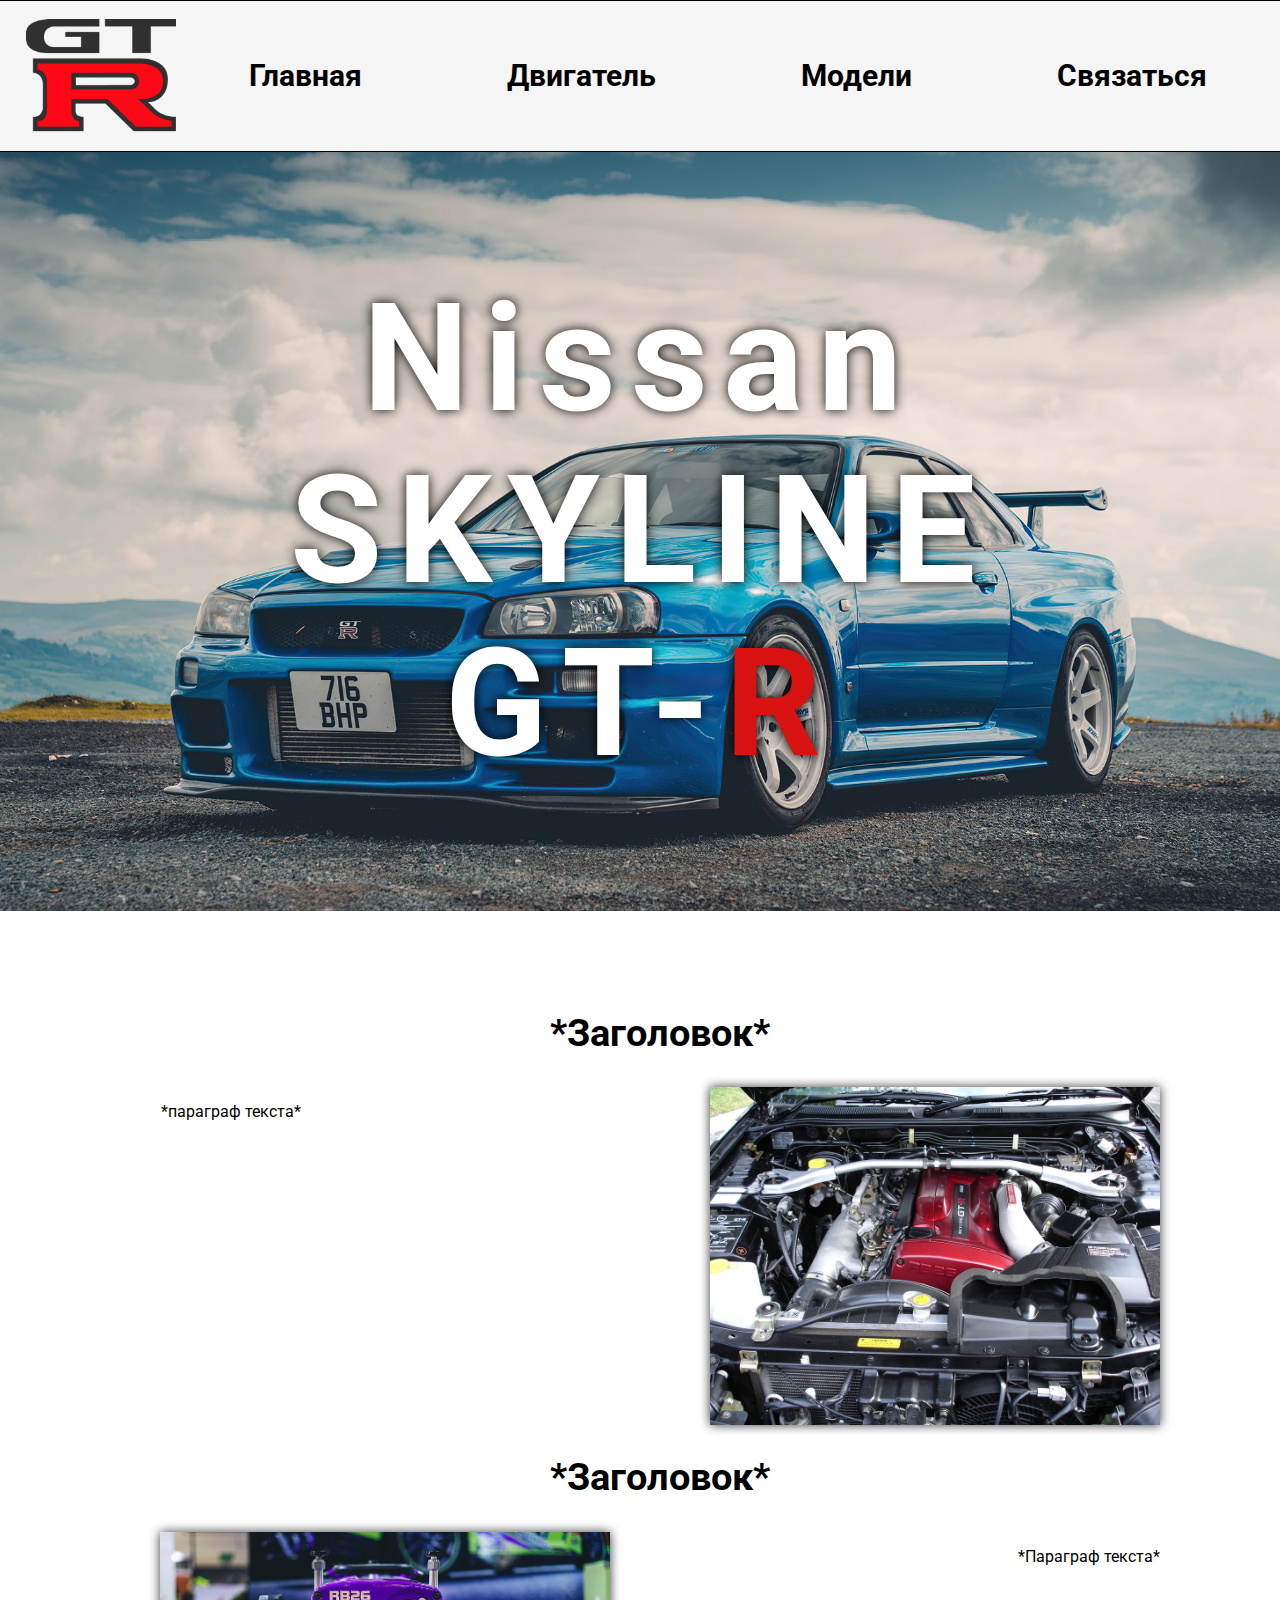
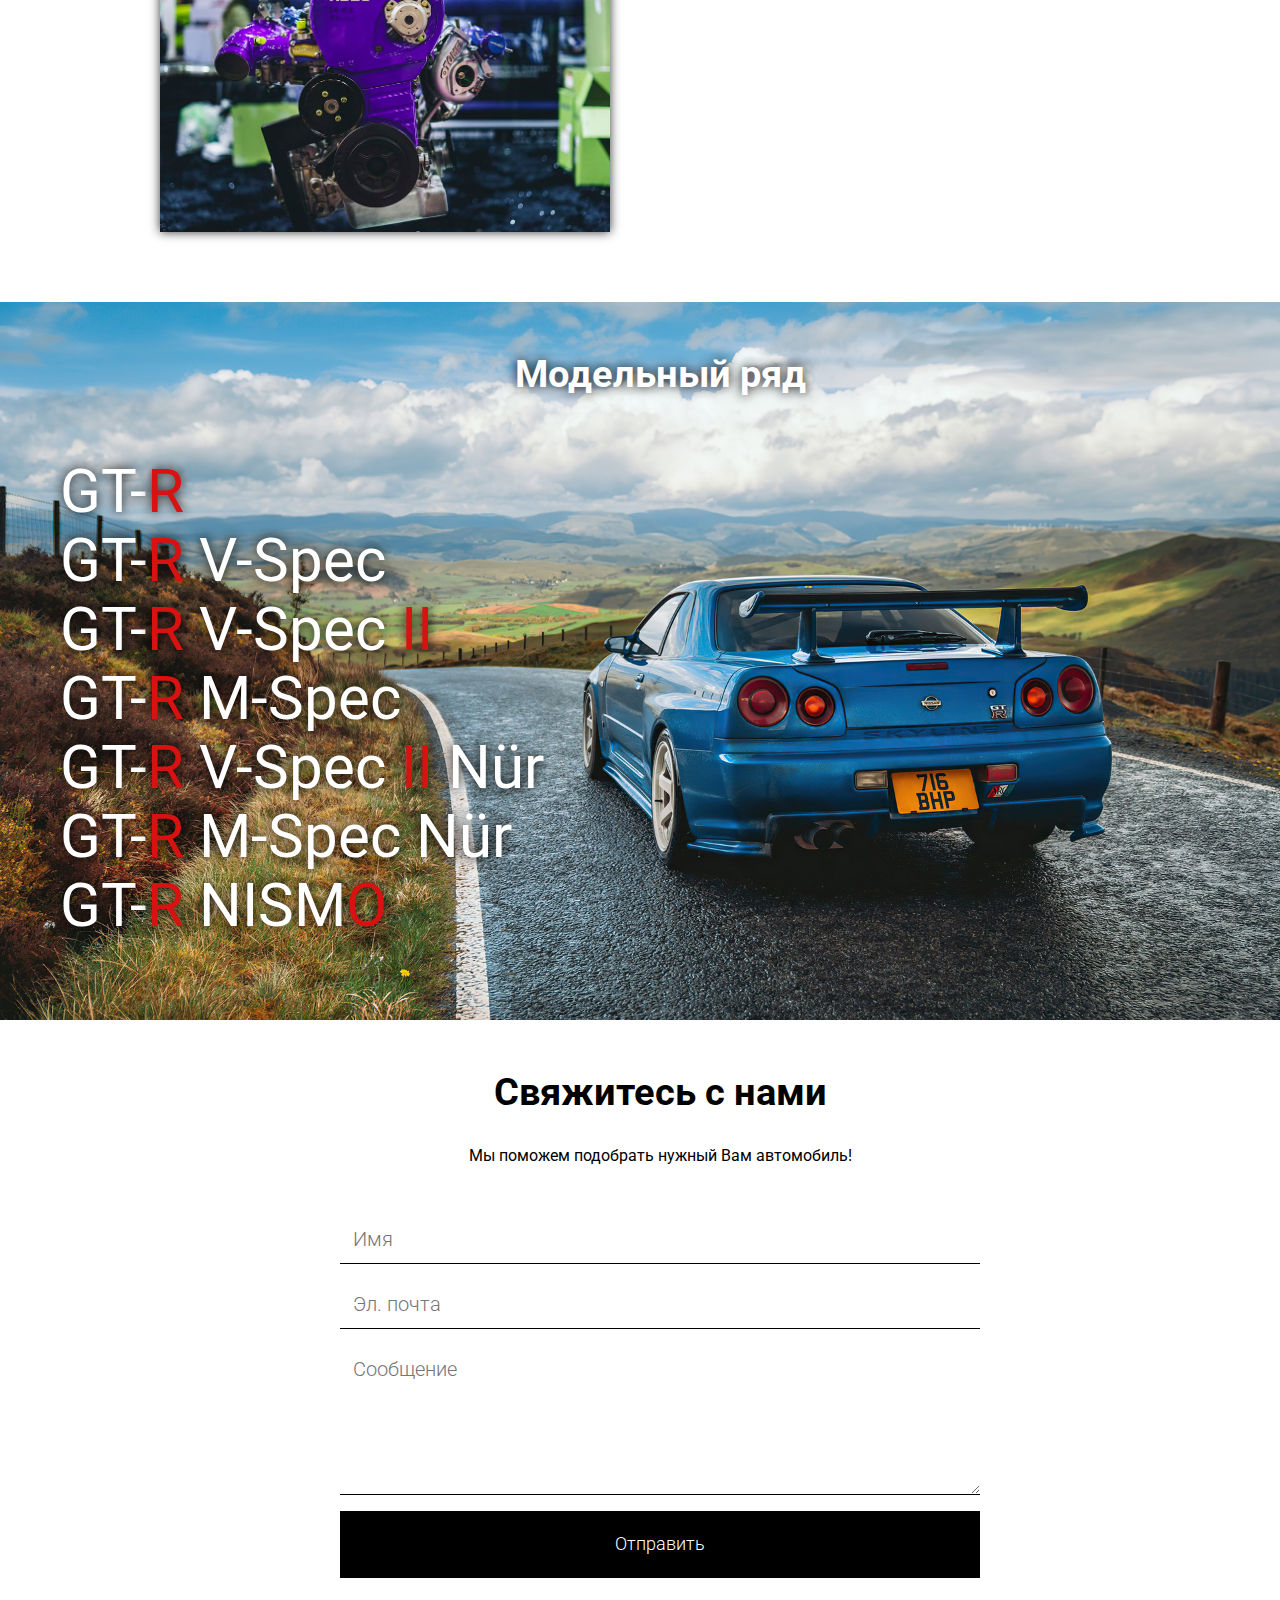
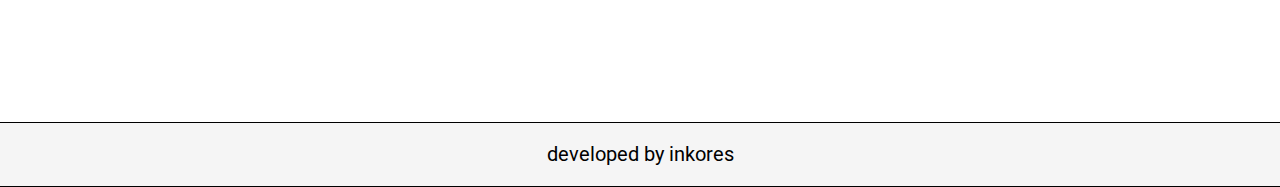
<file: uebangtr/index.html>
<!DOCTYPE html>
<html lang="ru">
	<head>
		<meta name="viewport" content="width=device-width, initial-scale=1.0">
		<meta charset="utf-8"/>
		<link href="https://fonts.googleapis.com/css2?family=Roboto&display=swap" rel="stylesheet">
		<link rel="stylesheet" type="text/css" href="normalize.css" />
		<link rel="stylesheet" type="text/css" href="style.css">

		<title>GT-R CLUB</title>
	</head>
	
	<body>	
		<header>
				<div  class="header" >
					<img src="images/logo3.png" alt="logo3.png не загрузился" class="logo">
					<a href="#"  class="icon icon__menu" >&#9776;</a>
					<nav>
						<div class="header__menu-button" >
									<ul class ="header__menu" >
										<li><a href="#head" class="">Главная</a></li>
										<li><a href="#engine" class="">Двигатель</a> </li>
										<li><a href="#modelsb" class="">Модели</a></li> 
										<li><a href="#contactus" class="">Связаться</a></li>
								 	</ul> 	
						</div>  
					</nav>
					<div class="header__topnav">
					  <ul class="header__ul-menu">
					  	<li><a href="#head" class="">Главная</a></li>
					    <li><a href="#engine" class="">Двигатель</a> </li>
					    <li><a href="#modelsb" class="">Модели</a></li>
					    <li><a href="#contactus" class="">Связаться</a></li>
					  </ul>
				</div>
			</div>
		</header>
		<section  class="first-block">
				<div class="container">
					<div class="first-block__content">
						<h1 class="first-header">Nissan
						<br>SKYLINE
						<br><span>GT-<span class="colortext-r">R</span></span></h1>
					</div>
				</div>
		</section>
		<section  class="second-block">
			<div class="container">
				<div class="second-block__content">
					<div class="second-block__first-info-block">
						<h2 class="second-header">*Заголовок*</h2>
							<div class="second-block__first-engine">
								<p id="second-block__first-engine-parag">*параграф текста*</p>
								<img src="images/rb2.jpg" alt="Изображение не найдено" id="second-block__first-engine-image">
							</div>
							<h2 class="second-header">*Заголовок*</h2>
							<div class="second-block__second-engine">
								<img src="images/rb1.jpg" alt="Изображение не найдено" id="second-block__second-engine-image">
								<p id="second-block__second-engine-parag">*Параграф текста*</p>
								
							</div>
					</div>
				</div>
			</div>
		</section>
		<section class="third-block" >
			<div class="container">
					<h2 class="second-header">Модельный ряд</h2>
					<div class="third-block__models">
						<p class="third-block__models-parag">
							<ul class="third-block__models-list">
								<li class="third-block__model">GT-<span class="colortext-r">R</span></li>
								<li class="third-block__model">GT-<span class="colortext-r">R</span> V-Spec</li>
								<li class="third-block__model">GT-<span class="colortext-r">R</span> V-Spec <span class="colortext-r">II</span></li>
								<li class="third-block__model">GT-<span class="colortext-r">R</span> M-Spec</li>
								<li class="third-block__model">GT-<span class="colortext-r">R</span> V-Spec <span class="colortext-r">II</span> Nür</li>
								<li class="third-block__model">GT-<span class="colortext-r">R</span> M-Spec Nür</li>
								<li class="third-block__model">GT-<span class="colortext-r">R</span> NISM<span class="colortext-r">O</span></li>
							</ul>
						</p>
					</div>
			</div>
		</section>
		<section class="contact" >
			<div class="container">
					<h2 class="second-header">Свяжитесь с нами</h2>
					<p class="contact__parag">Мы поможем подобрать нужный Вам автомобиль!</p>
					<div class="contact__block">
						<form class="contact__form">
								<p><input type="text" name="name" class="contact__form-input" placeholder="Имя" ></p>
								<p><input type="mail" name="mail" class="contact__form-input" placeholder="Эл. почта" ></p>
								<p><textarea name="text" class="contact__form-input" id="comment" placeholder="Сообщение"></textarea></p>
							<input type="submit" value="Отправить"  class="contact__form-button">
							<div class="ease"></div>
						</form>
					</div>
			</div>
		</section>
		<footer>
			<div  class="footer" >
				<p>developed by inkores</p>
			</div>
		</footer>

	<script src="script.js"></script>
	</body>
</html>
</file>
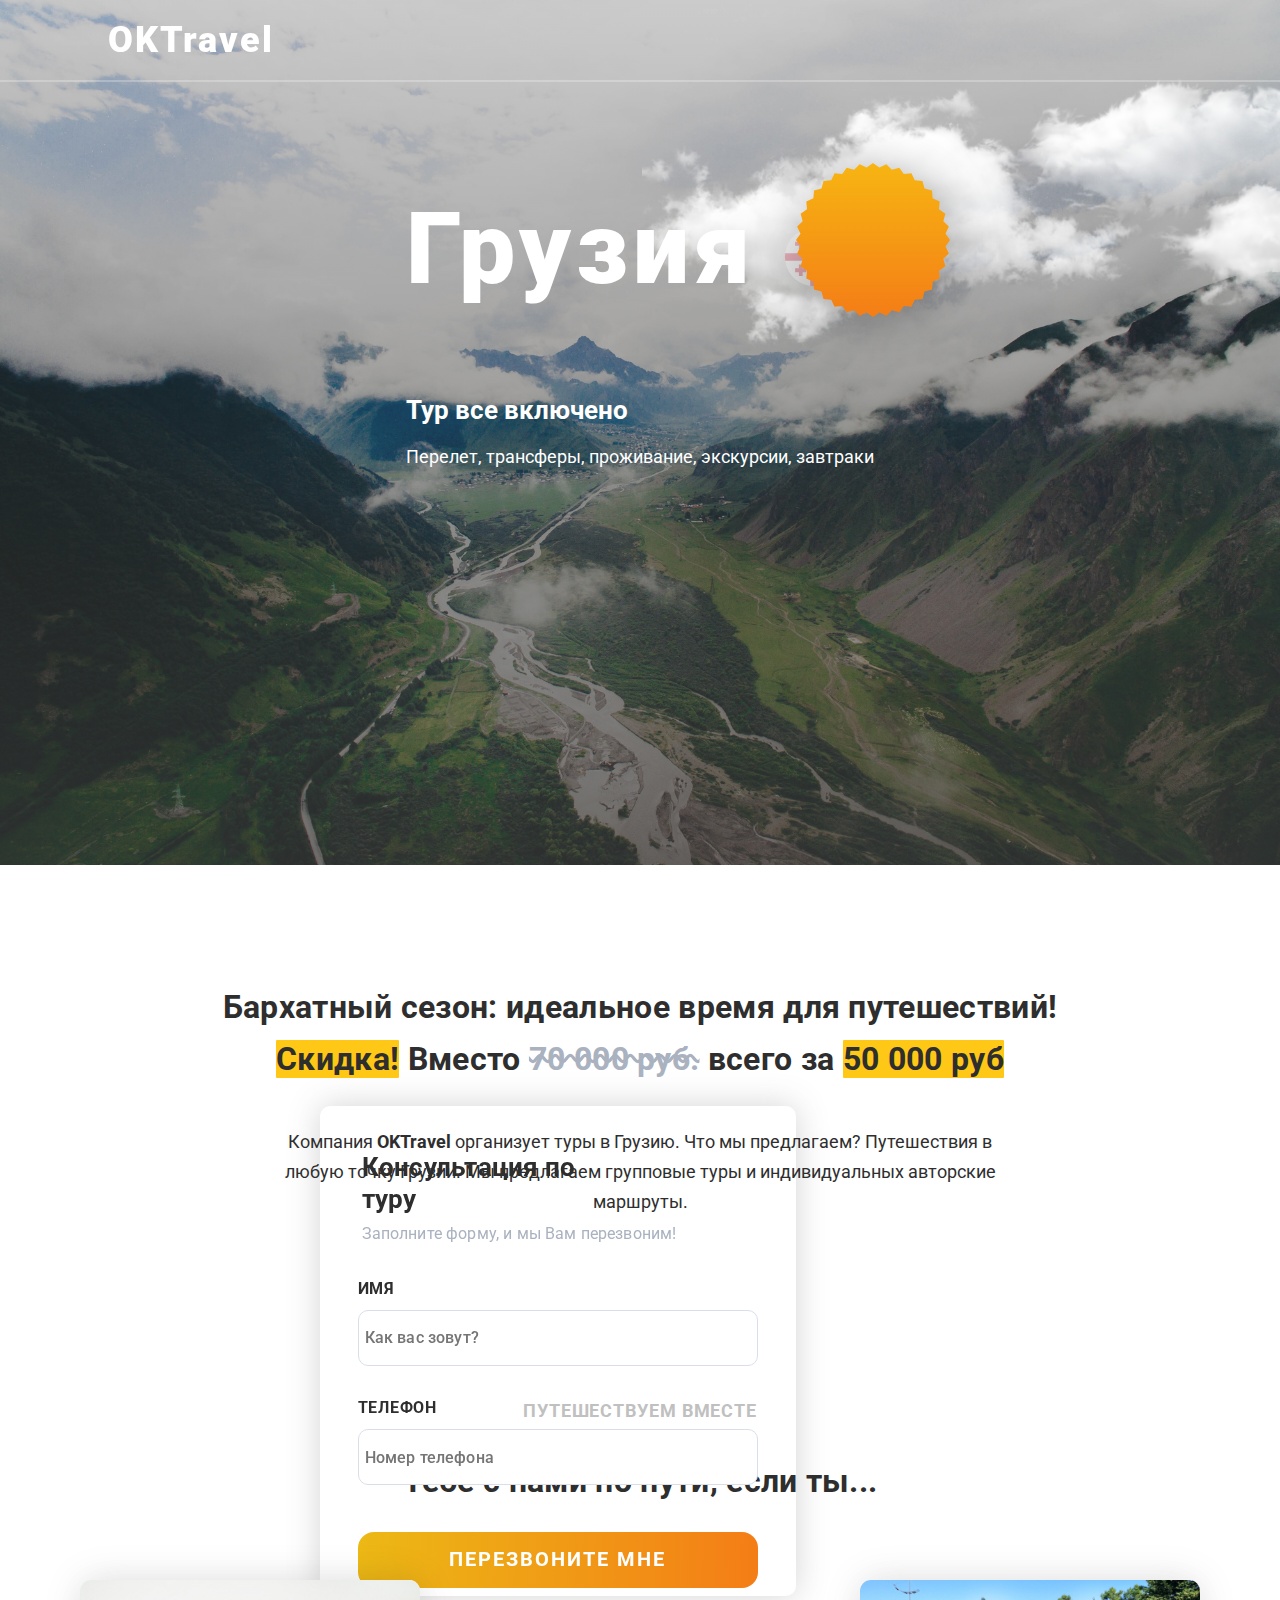
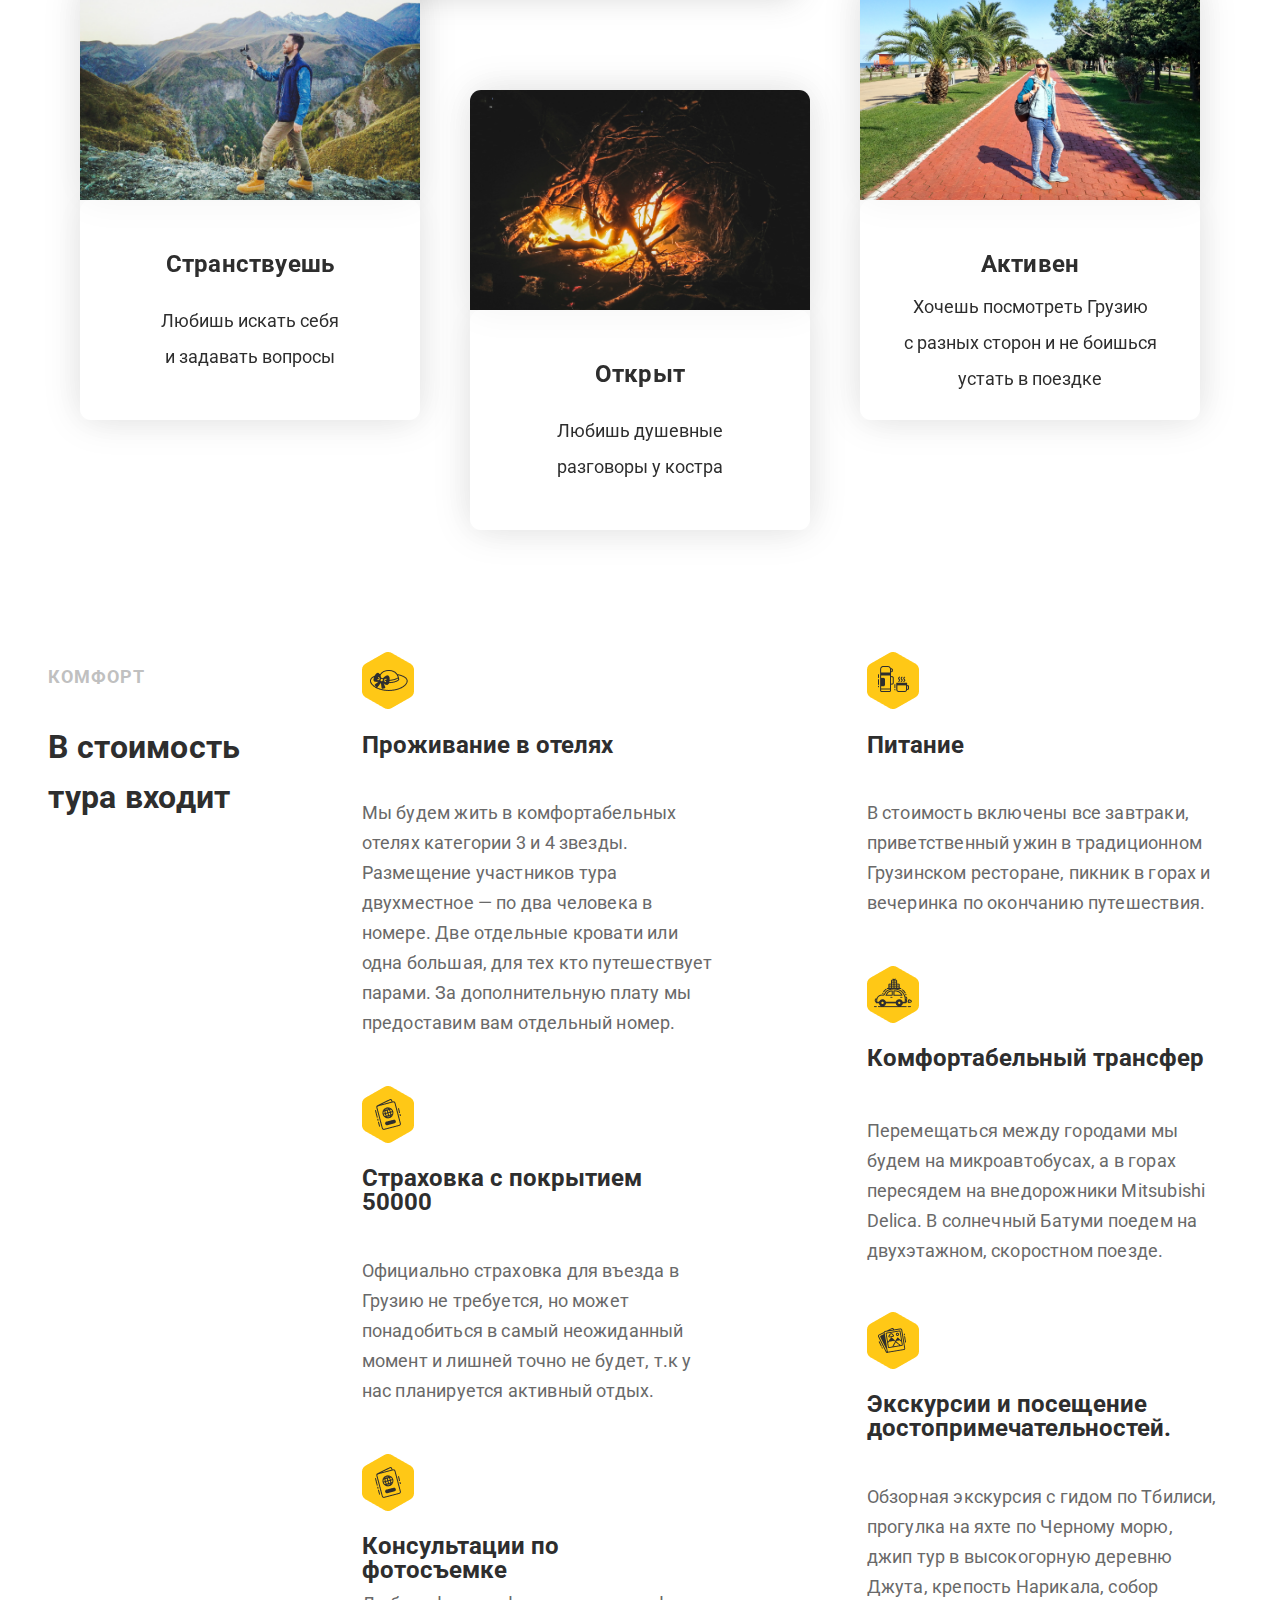
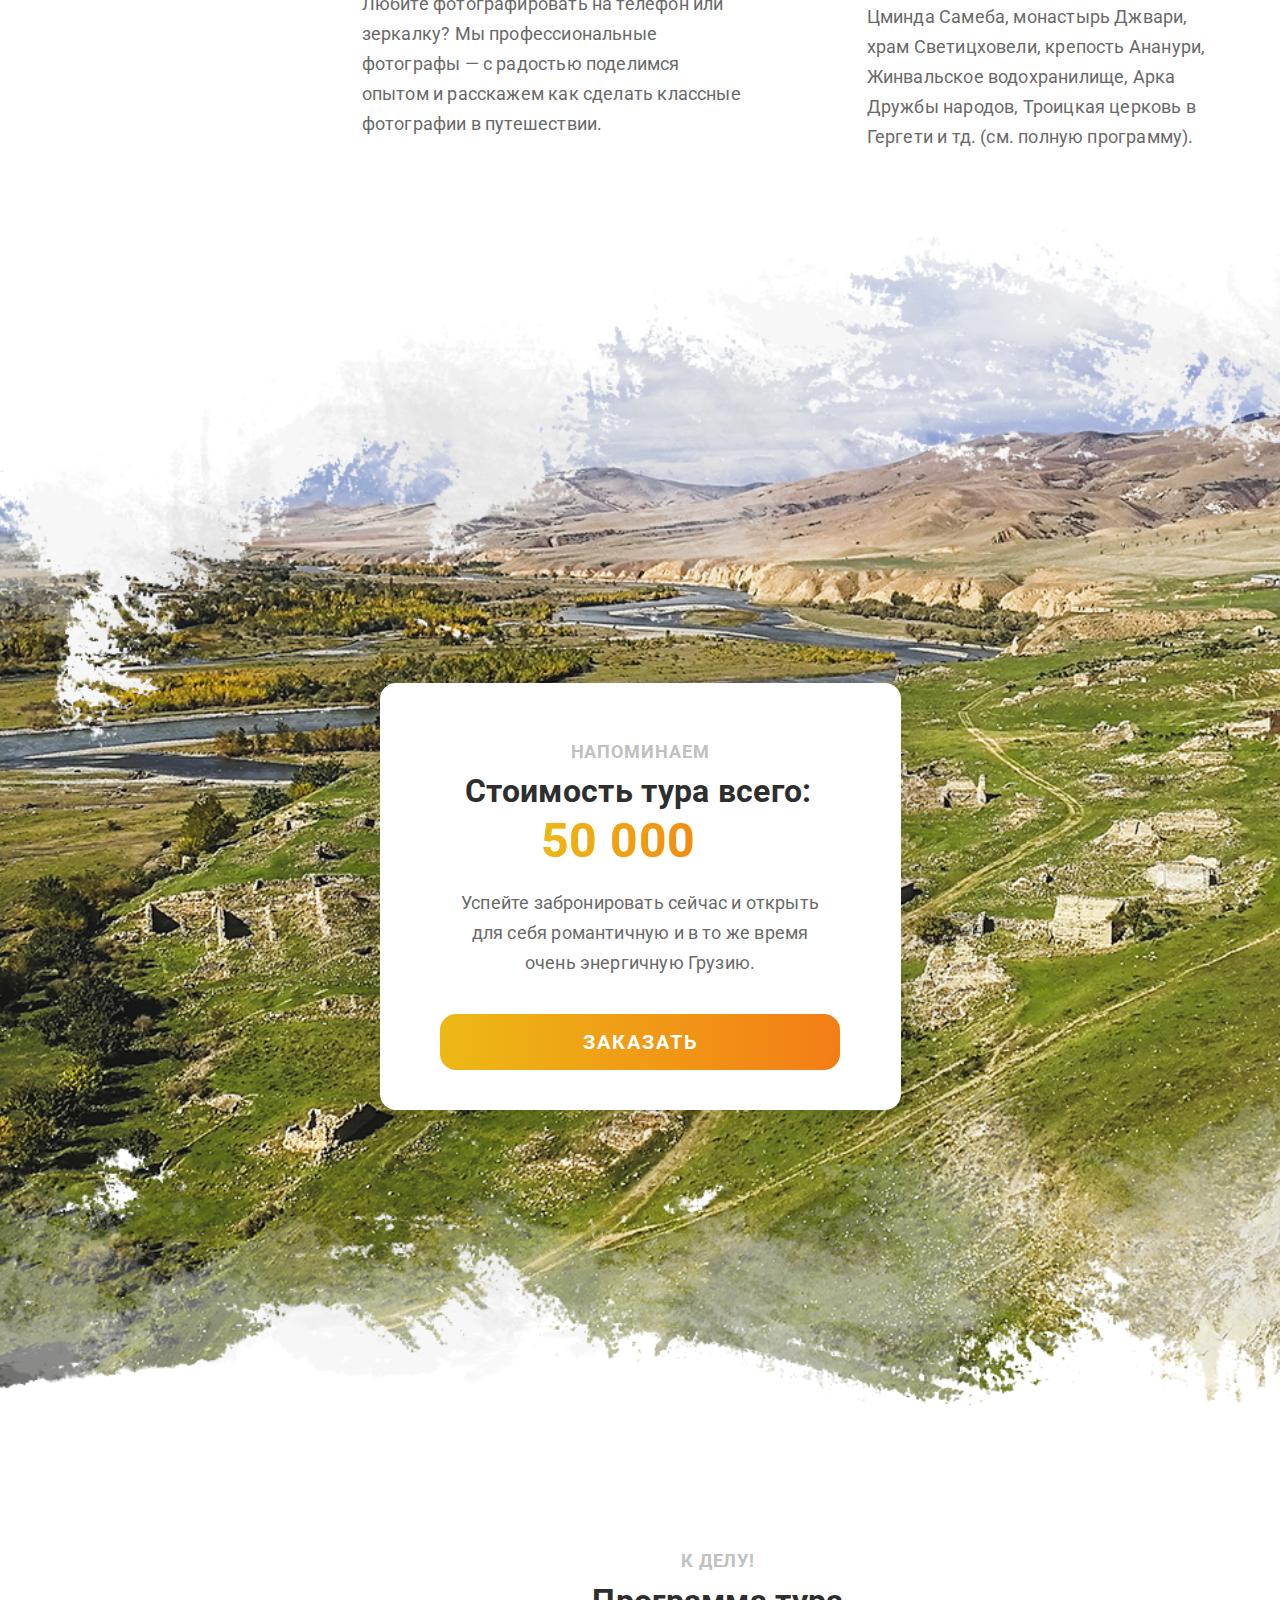
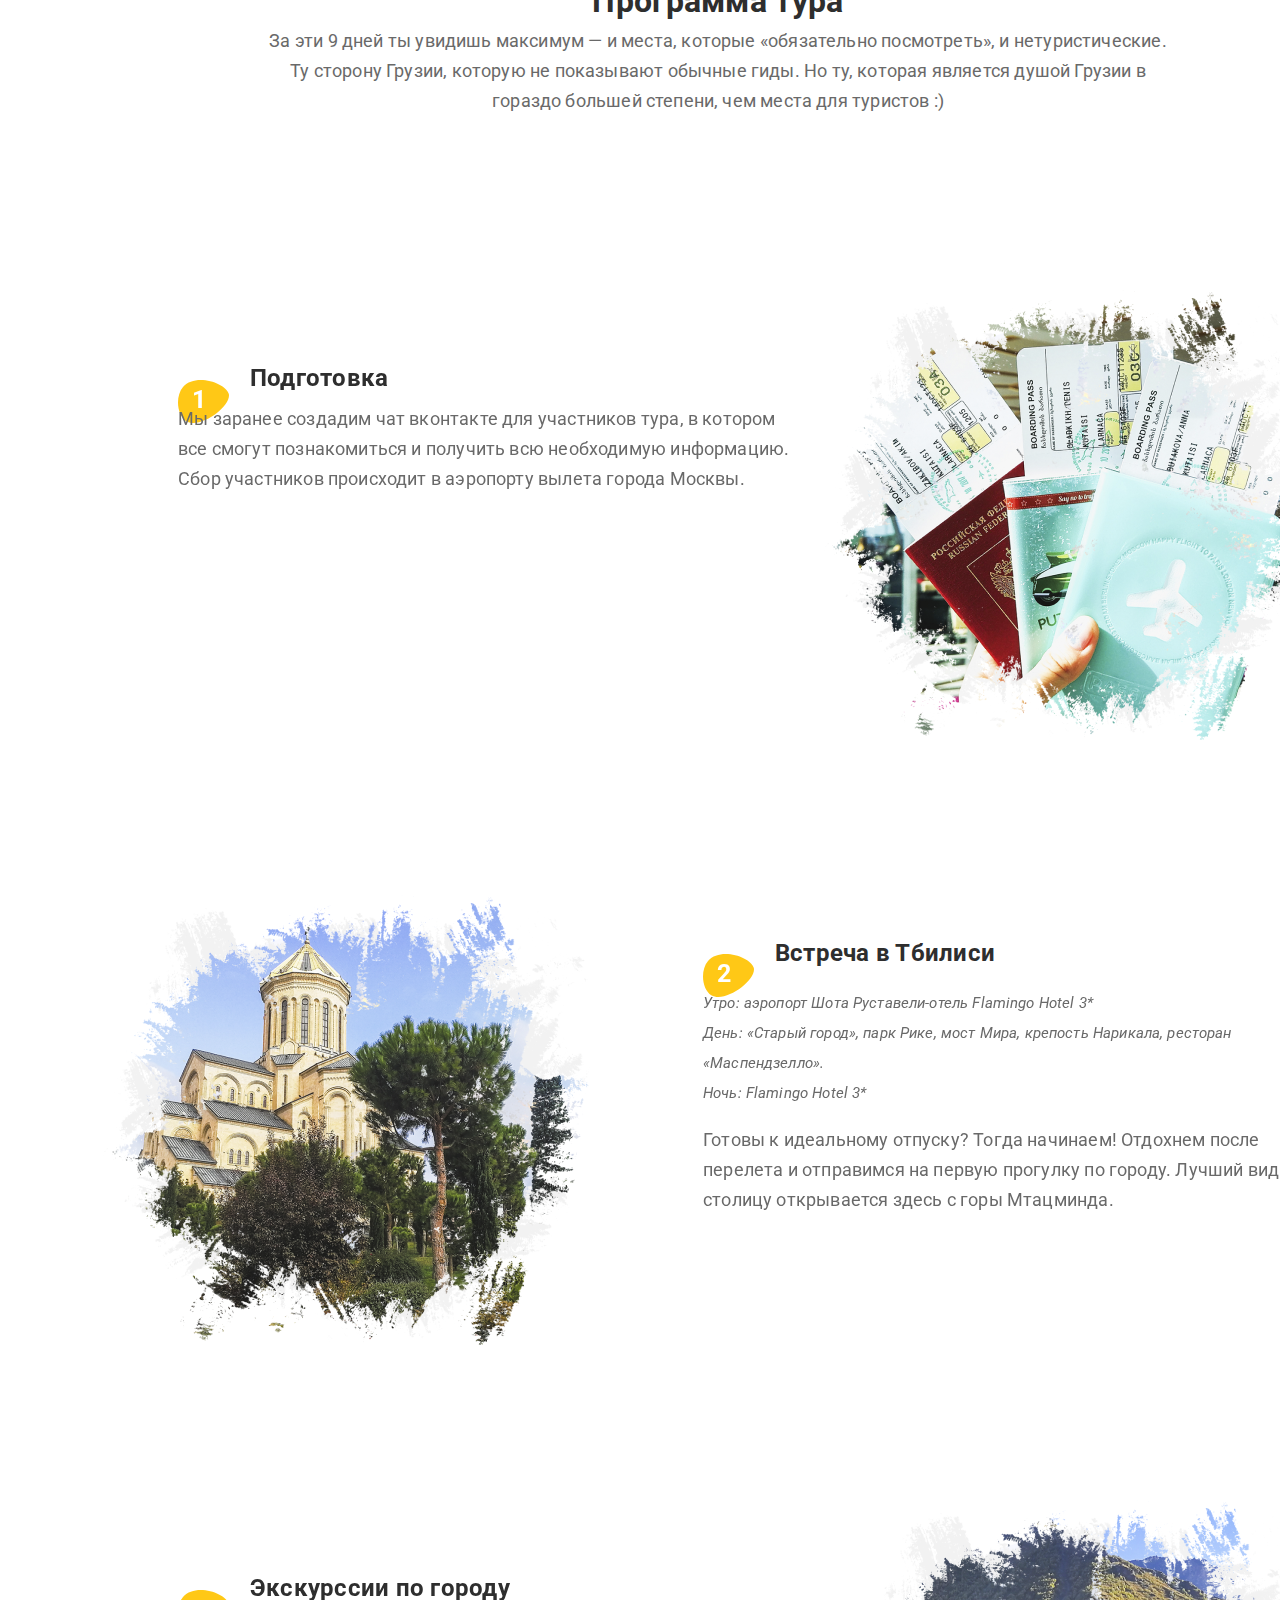
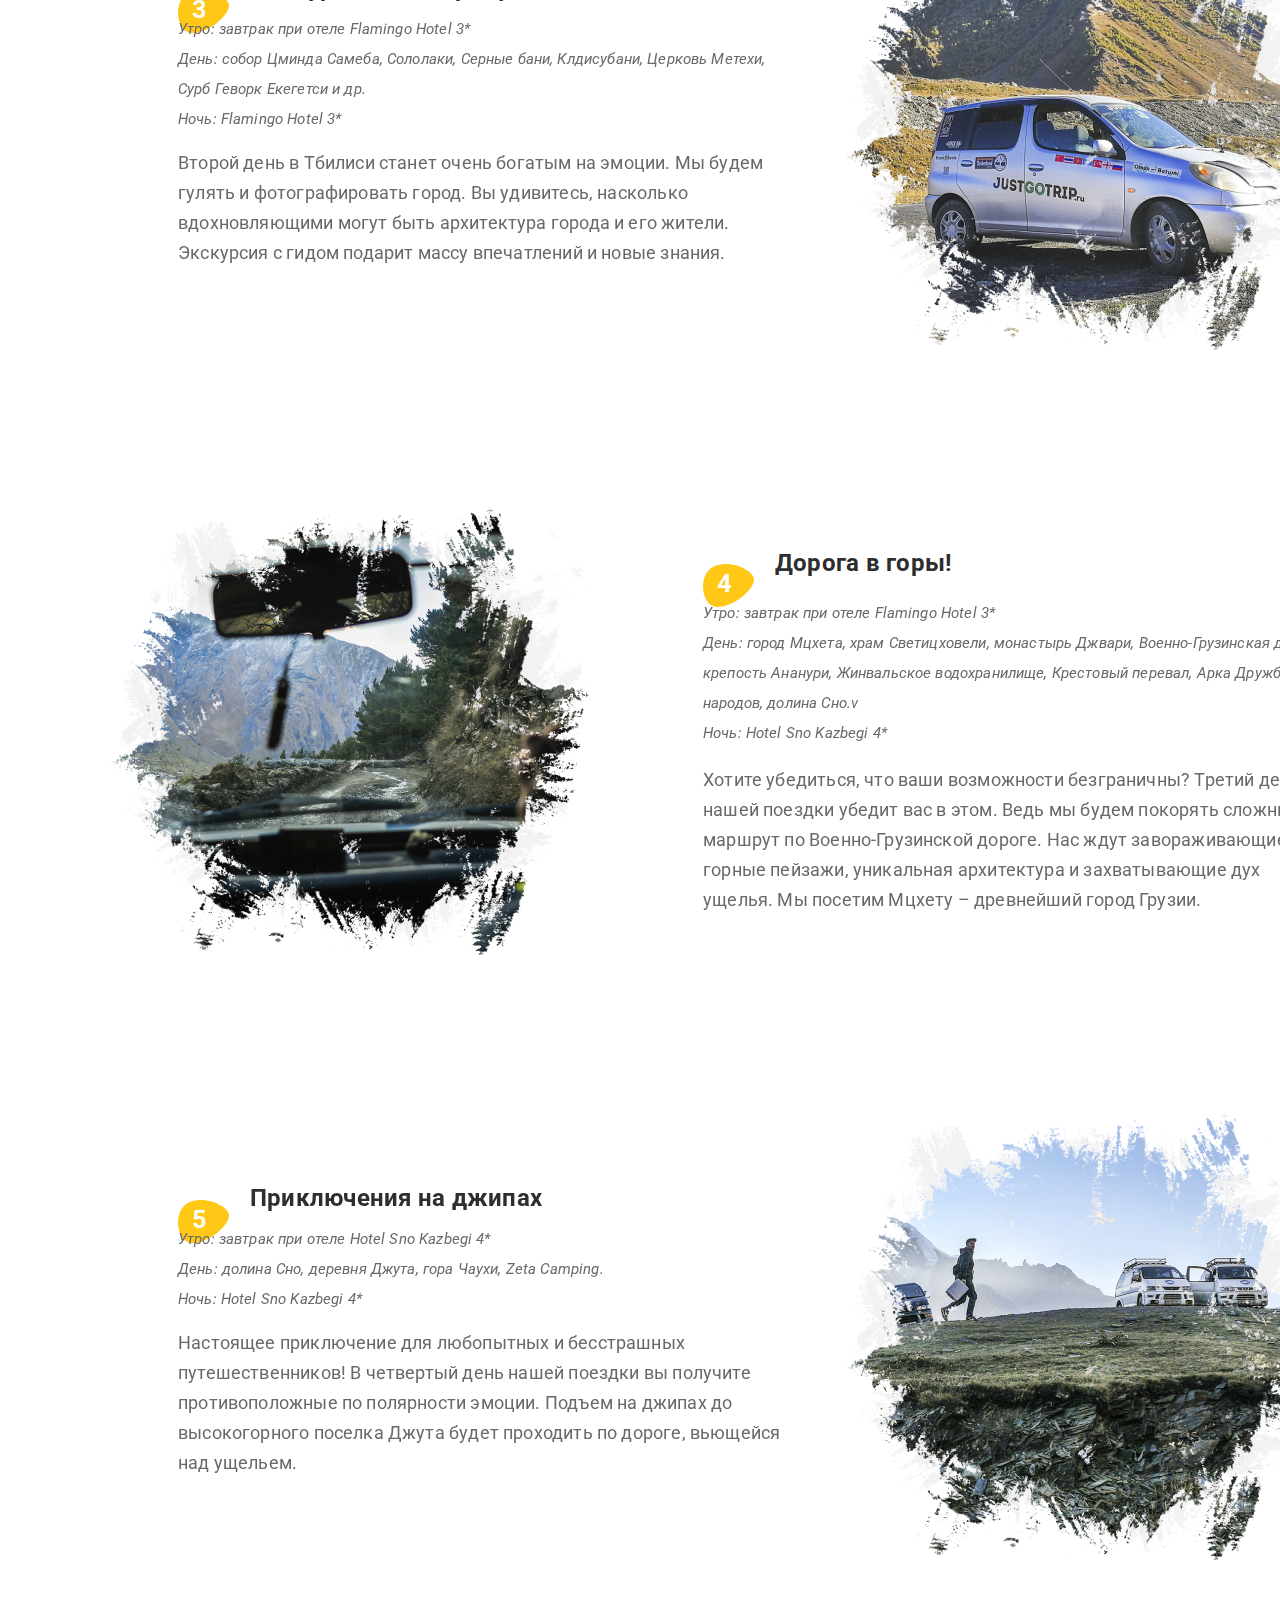
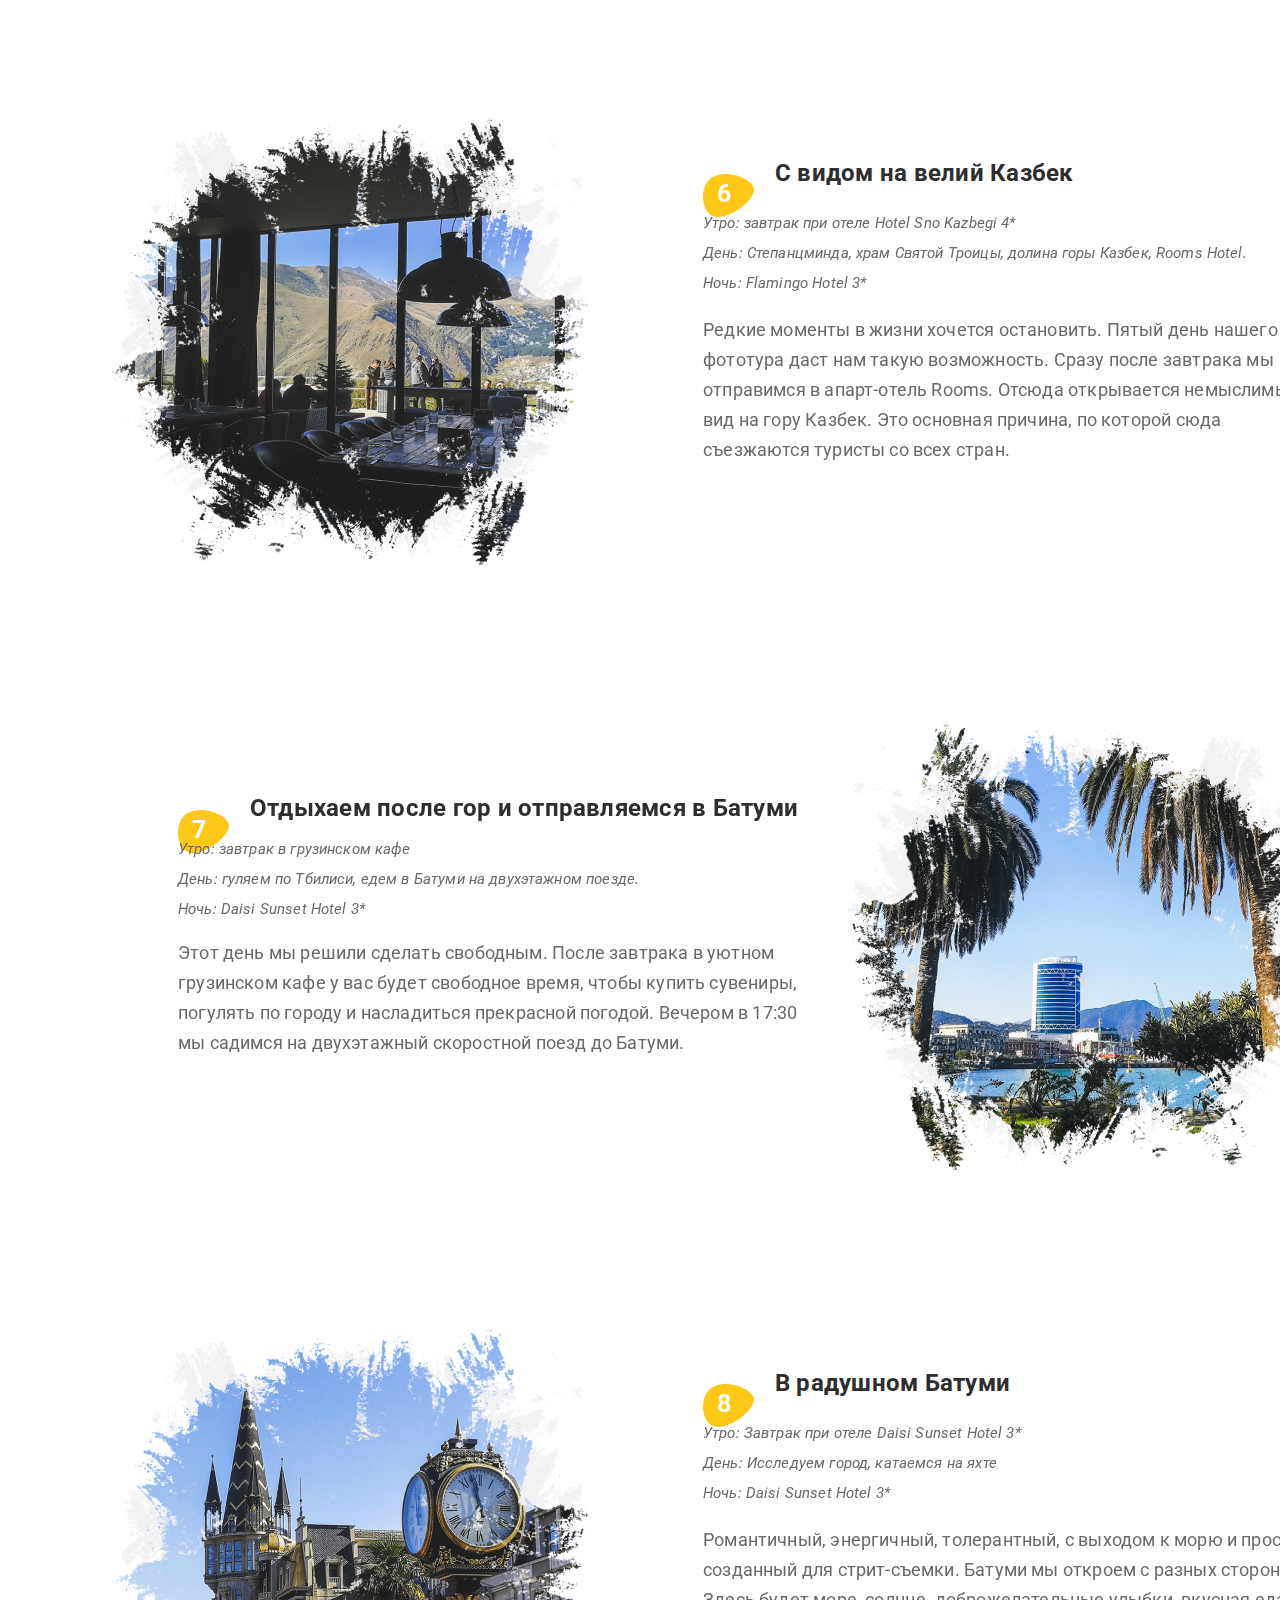
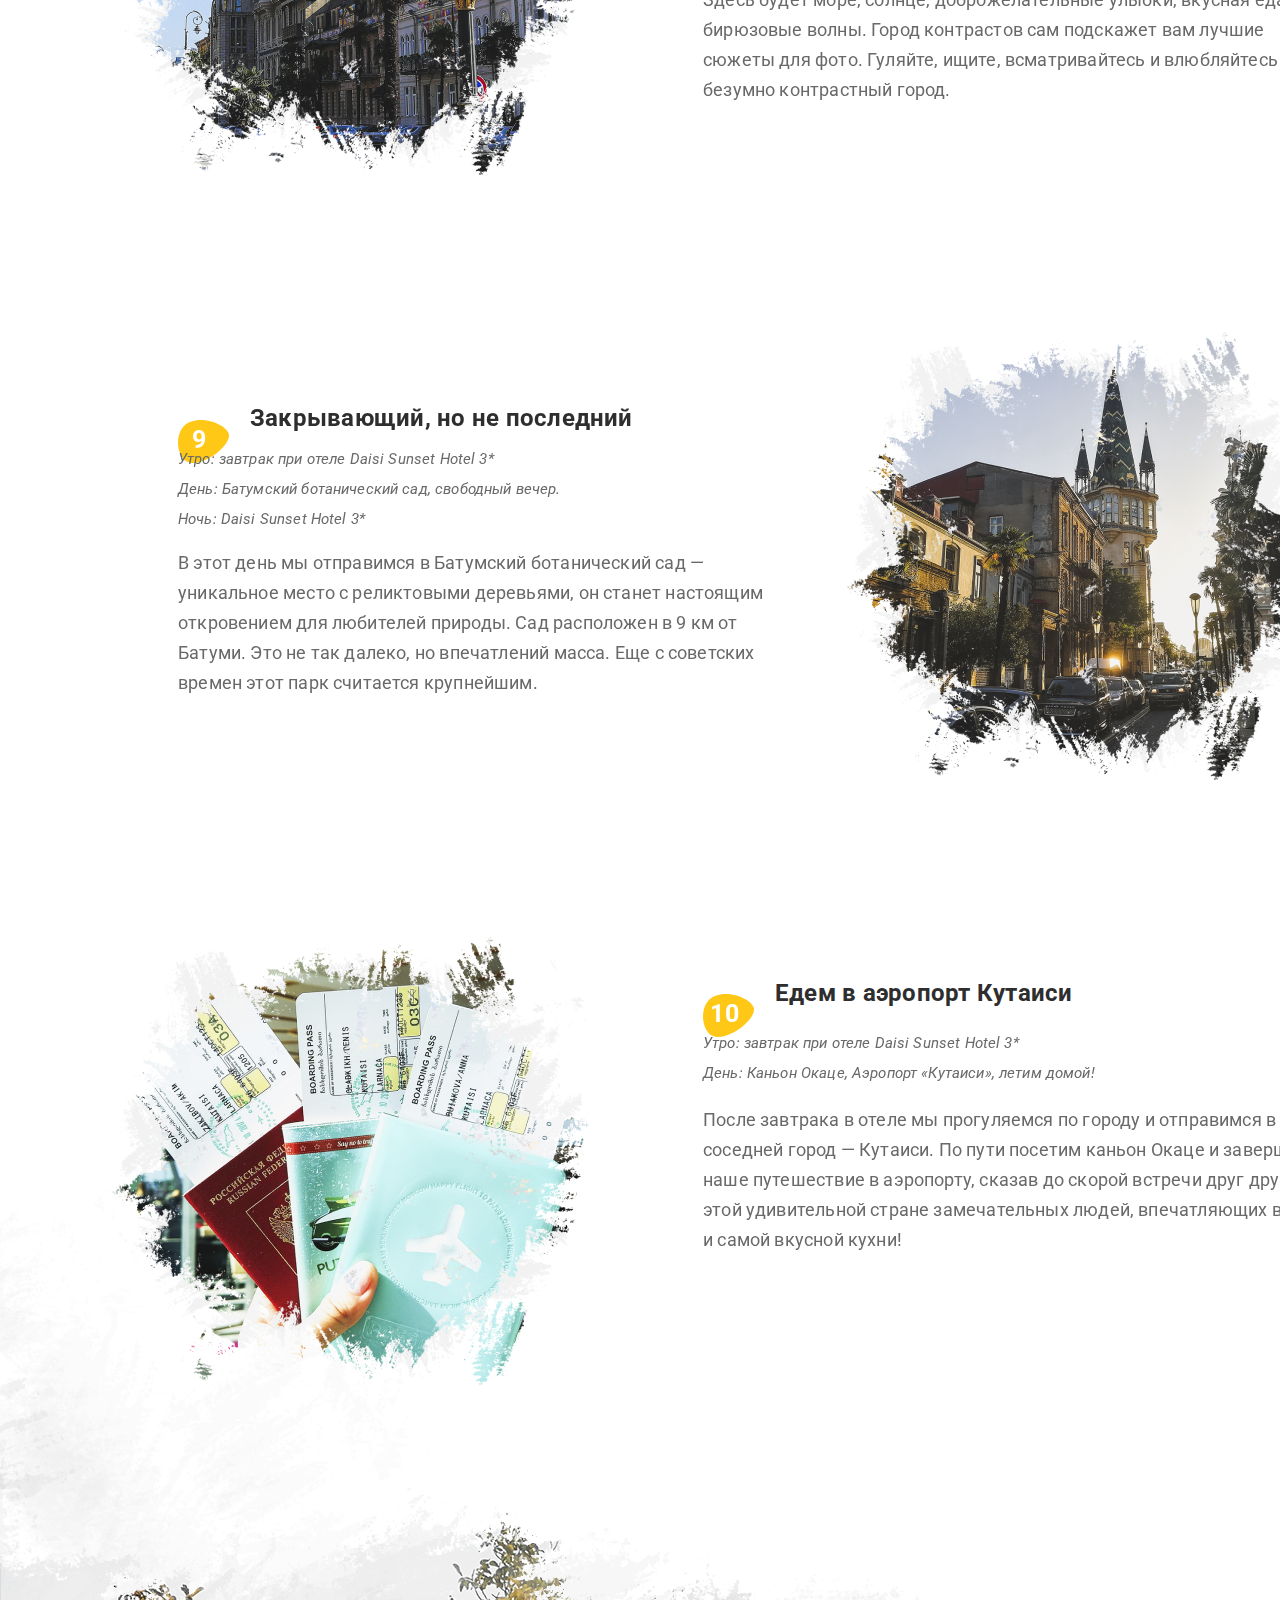
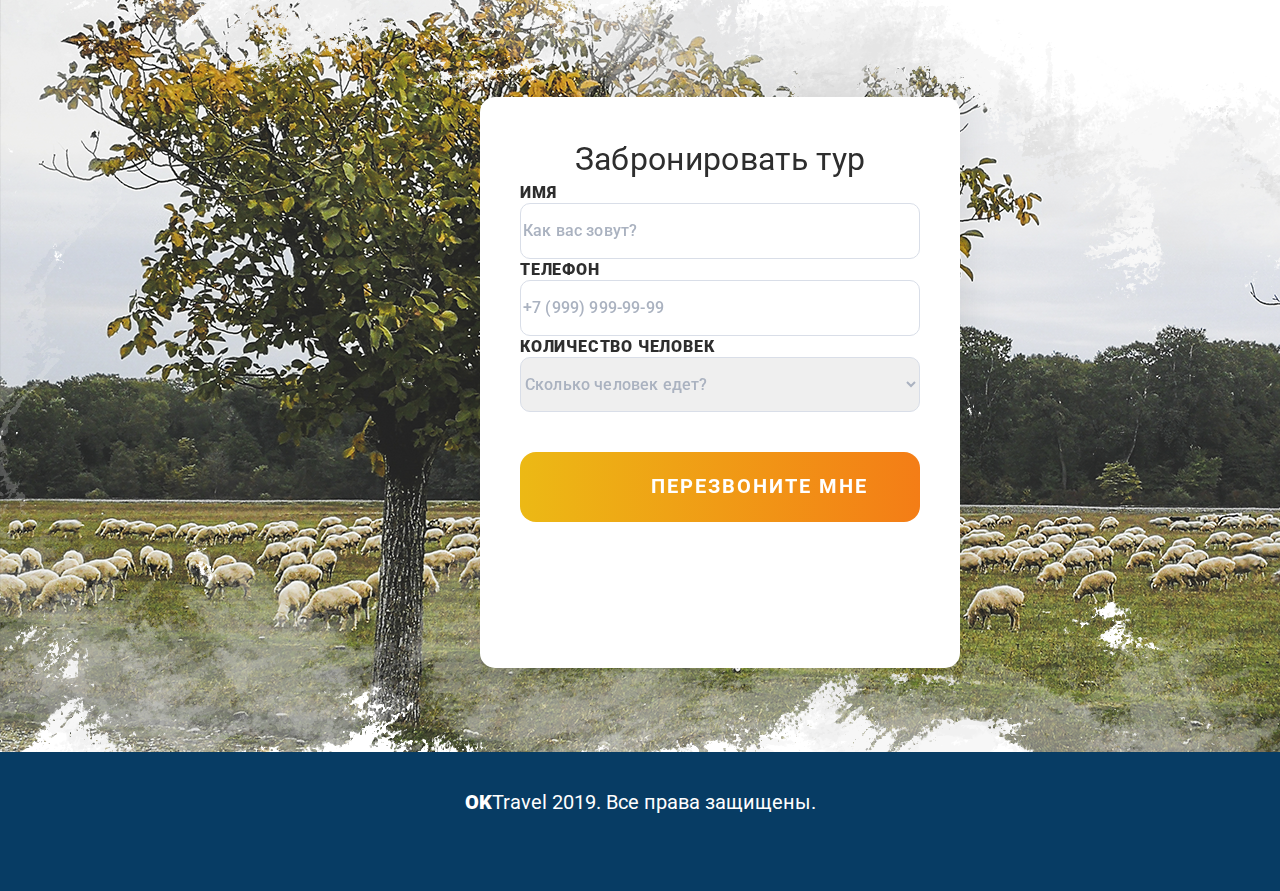
<file: main.html>
<!DOCTYPE html>
<html lang="ru">
	<head>
		<meta name="viewport" content="width=device-width, initial-scale=1.0">
		<meta charset="utf-8"/>
        <!--link href="https://cdn.jsdelivr.net/npm/bootstrap@5.1.3/dist/css/bootstrap.min.css" rel="stylesheet" integrity="sha384-1BmE4kWBq78iYhFldvKuhfTAU6auU8tT94WrHftjDbrCEXSU1oBoqyl2QvZ6jIW3" crossorigin="anonymous"-->
		<link href="https://fonts.googleapis.com/css2?family=Roboto&display=swap" rel="stylesheet">
		<link rel="stylesheet" type="text/css" href="normalize.css" >
		<link rel="stylesheet" type="text/css" href="reset.css" >
		<link rel="stylesheet" type="text/css" href="styles.css">

		<title>OK Travel</title>
	</head>
	
	<body>
		<header>
				<p class="header__text">OKTravel</p>
		</header>
        
        <section class="intro__block">
            
				<div class="container">
					<div class="intro__block-flex">
						<div class="intro__block--clouds"></div>
                    <div class="intro__block--content">
                        <div class="intro__block--header">
                            <h1 class="intro__block--header--text">Грузия</h1> 
							<div class="herald"> 
								<svg class="georgia__herald" width="118" height="118" viewBox="0 0 118 118" fill="none" xmlns="http://www.w3.org/2000/svg">
									<g class="georgia__herald--g" filter="url(#filter0_d_12_5)">
									<path d="M59 84C75.0163 84 88 71.0163 88 55C88 38.9837 75.0163 26 59 26C42.9837 26 30 38.9837 30 55C30 71.0163 42.9837 84 59 84Z" fill="white"/>
									<path d="M87.7545 51.2174H62.7828H62.7827V26.2455C61.5444 26.0843 60.282 26 59 26C57.718 26 56.4556 26.0843 55.2174 26.2455V51.2172V51.2173H30.2455C30.0843 52.4556 30 53.718 30 55C30 56.2822 30.0843 57.5444 30.2455 58.7826H55.2172H55.2173V83.7545C56.4556 83.9157 57.718 84 59 84C60.282 84 61.5444 83.9158 62.7826 83.7545V58.7828V58.7827H87.7545C87.9157 57.5444 88 56.2822 88 55C88 53.718 87.9157 52.4556 87.7545 51.2174Z" fill="#D80027"/>
									<path d="M47.6512 39.8706V36.0879H43.8686V39.8706H40.0859V43.6532H43.8686V47.4357H47.6512V43.6532H51.4338V39.8706H47.6512Z" fill="#D80027"/>
									<path d="M74.1316 39.8706V36.0879H70.349V39.8706H66.5664V43.6532H70.349V47.4357H74.1316V43.6532H77.9142V39.8706H74.1316Z" fill="#D80027"/>
									<path d="M47.6512 66.349V62.5664H43.8686V66.349H40.0859V70.1316H43.8686V73.9142H47.6512V70.1316H51.4338V66.349H47.6512Z" fill="#D80027"/>
									<path d="M74.1316 66.349V62.5664H70.349V66.349H66.5664V70.1316H70.349V73.9142H74.1316V70.1316H77.9142V66.349H74.1316Z" fill="#D80027"/>
									</g>
									<defs>
									<filter id="filter0_d_12_5" x="0" y="0" width="118" height="118" filterUnits="userSpaceOnUse" color-interpolation-filters="sRGB">
									<feFlood flood-opacity="0" result="BackgroundImageFix"/>
									<feColorMatrix in="SourceAlpha" type="matrix" values="0 0 0 0 0 0 0 0 0 0 0 0 0 0 0 0 0 0 127 0" result="hardAlpha"/>
									<feOffset dy="4"/>
									<feGaussianBlur stdDeviation="15"/>
									<feColorMatrix type="matrix" values="0 0 0 0 0 0 0 0 0 0 0 0 0 0 0 0 0 0 0.25 0"/>
									<feBlend mode="normal" in2="BackgroundImageFix" result="effect1_dropShadow_12_5"/>
									<feBlend mode="normal" in="SourceGraphic" in2="effect1_dropShadow_12_5" result="shape"/>
									</filter>
									</defs>
									</svg>
										
								</div>
                        </div>
                            <p class="intro__block--first_p">Тур все включено</p>
                            <p class="intro__block--second_p">Перелет, трансферы, проживание, экскурсии, завтраки</p>

                    </div>
                    <div class="intro__block--form">
						<div class="intro__block--form-sale">
							
								<svg width="154" height="154" viewBox="0 0 154 154" fill="none" xmlns="http://www.w3.org/2000/svg">
								<path d="M0 77L4.48115 70.6464L1.1571 63.6197L6.66913 58.1497L4.62842 50.6601L11.003 46.221L10.3087 38.5L17.3566 35.2391L18.0087 27.497L25.5194 25.5194L27.497 18.0087L35.2391 17.3566L38.5 10.3087L46.221 11.003L50.6601 4.62842L58.1497 6.66913L63.6197 1.1571L70.6464 4.48115L77 0L83.3536 4.48115L90.3803 1.1571L95.8503 6.66913L103.34 4.62842L107.779 11.003L115.5 10.3087L118.761 17.3566L126.503 18.0087L128.481 25.5194L135.991 27.497L136.643 35.2391L143.691 38.5L142.997 46.221L149.372 50.6601L147.331 58.1497L152.843 63.6197L149.519 70.6464L154 77L149.519 83.3536L152.843 90.3803L147.331 95.8503L149.372 103.34L142.997 107.779L143.691 115.5L136.643 118.761L135.991 126.503L128.481 128.481L126.503 135.991L118.761 136.643L115.5 143.691L107.779 142.997L103.34 149.372L95.8503 147.331L90.3803 152.843L83.3536 149.519L77 154L70.6464 149.519L63.6197 152.843L58.1497 147.331L50.6601 149.372L46.221 142.997L38.5 143.691L35.2391 136.643L27.497 135.991L25.5194 128.481L18.0087 126.503L17.3566 118.761L10.3087 115.5L11.003 107.779L4.62842 103.34L6.66913 95.8503L1.1571 90.3803L4.48115 83.3536L0 77Z" fill="url(#paint0_linear_12_51)"/>
								<defs>
								<linearGradient id="paint0_linear_12_51" x1="77" y1="0" x2="77" y2="154" gradientUnits="userSpaceOnUse">
								<stop stop-color="#F7B512"/>
								<stop offset="1" stop-color="#F47D16"/>
								</linearGradient>
								</defs>
								</svg>
								<!--div class="intro__block--form--sale">
									<p class="intro__block--form--sale--p1">Скидка!</p>
									<p class="intro__block--form--sale--p2">10%</p>
									<p class="intro__block--form--sale--p3">на второго человека</p>
								
								</!--div-->
						</div>
						<p class="intro__block--form--fp">Консультация по туру</p>
						<p class="intro__block--form--sp">Заполните форму, и мы Вам перезвоним!</p>
						
						<form>
							<ul class="intro__block--form--ul">
								<li>
									<div class="intro__block--form--name">
											
						
										<p class = "intro__block--form--name--p"><label for="name">Имя</label></p>
										<!-- <div class="intro__form--icons ">
											<svg class="form__icon__grm" width="17" height="16" viewBox="0 0 17 16" fill="none" xmlns="http://www.w3.org/2000/svg">
												<path d="M8.49915 9.10288C10.9093 9.10288 12.8646 7.18145 12.8646 4.81316C12.8646 2.44488 10.9093 0.523438 8.49915 0.523438C6.08904 0.523438 4.13366 2.44488 4.13366 4.81316C4.13366 7.18145 6.08904 9.10288 8.49915 9.10288ZM12.3796 10.0562H10.7092C10.0362 10.36 9.28736 10.5328 8.49915 10.5328C7.71094 10.5328 6.96517 10.36 6.28912 10.0562H4.61872C2.47538 10.0562 0.738281 11.7631 0.738281 13.8692V14.3459C0.738281 15.1353 1.39007 15.7758 2.19344 15.7758H14.8049C15.6082 15.7758 16.26 15.1353 16.26 14.3459V13.8692C16.26 11.7631 14.5229 10.0562 12.3796 10.0562Z" fill="#AAB2C0"/>
												</svg>
													 -->
										<input type="text" name="name" class="intro__block--form--namefield" placeholder=" Как вас зовут?" >
										<!--/div-->
									</div>
								</li>
								<li>
									<div class="intro__block--form--phone">
										<p class ="intro__block--form--phone--p"><label for="mail">Телефон</label></p>
										<div class="intro__form--icons form__icon__grph">
										<p><input type="tel" name="phone" class="intro__block--form--phonefield" placeholder=" Номер телефона" pattern="\+7\d[0-9]{3}\d[0-9]{3}\d[0-9]{2}\d[0-9]{2} "></p>
									</div>
									</div>
								</li>
								<li>
									<p><input type="button" value="Перезвоните мне"  class="intro__block--form--button"></p>
								</li>
							</ul>
						</form>
                    </div>
					
				</div>
				</div>
            
		</section>

		<section class="brief__block">
			<div class="container">
				<div class="brief__block--flex">
					<p class="brief__block--p1">Бархатный сезон: идеальное время для путешествий!  <span id="yellow__bg__span">Скидка!</span> Вместо <span id="grey__span">70 000 руб.</span> всего за  <span id="yellow__bg__span"> 50 000 руб </span> </p>
					<p class="brief__block--p2">Компания <span id="bold__span">OKTravel</span> организует туры в Грузию. Что мы предлагаем? Путешествия в любую точку Грузии. Мы предлагаем групповые туры и индивидуальных авторские маршруты.</p>
				</div>
			</div>
		</section>
		
		<section class="travel__together--block">
			<div class="container">
				<p class="travel__together--block--p1">путешествуем вместе</p>
					<p class="travel__together--block--p2">Тебе с нами по пути, если ты...</p>
				<div class="travel__together--block--flex">
					
					<div class="travel__together--content">
						<div class="travel__together--content-b1">
							<div class="travel__together--b1--img">
								
							</div>
							<div class="travel__together--b1--text">
								<p class="b1--text--p1">Странствуешь</p>
								<p class="b1--text--p2">Любишь искать себя и задавать вопросы</p>
							</div>
						</div>
						<div class="travel__together--content-b2">
							<div class="travel__together--b2--img">

							</div>
							<div class="travel__together--b2--text">
								<p class="b2--text--p1">Открыт</p>
								<p class="b2--text--p2">Любишь душевные разговоры у костра</p>
							</div>
						</div>
						<div class="travel__together--content-b3">
							<div class="travel__together--b3--img">

							</div>
							<div class="travel__together--b3--text">
								<p class="b3--text--p1">Активен</p>
								<p class="b3--text--p2">Хочешь посмотреть Грузию <br/>с разных сторон и не боишься устать в поездке</p>
							</div>
						</div>
					</div>
				</div>
			</div>
		</section>
		<section class="comfort__block">
			<div class="container">
				<div class="comfort__block--flex">
					
						<div class="comfort__block--col1">
							<p class="col1--p1">комфорт</p>
							<p class="col1--p2">В стоимость <br/>тура входит</p>
						</div>
						<div class="comfort__block--col2">
							<div class="col2--b1">
								<img src="./images/icons/ci1.png" alt="" id="col2--b1--i1">
								<p class="col2--b1--p1">Проживание в отелях</p>
								<p class="col2--b1--p2">Мы будем жить в комфортабельных отелях категории 3 и 4 звезды. Размещение участников тура двухместное — по два человека в номере. Две отдельные кровати или одна большая, для тех кто путешествует парами. За дополнительную плату мы предоставим вам отдельный номер.</p>
							</div>
							<div class="col2--b2">
								<img src="./images/icons/ci2.png" alt="" id="col2--b2--i1">
								<p class="col2--b2--p1">Страховка с покрытием 50000</p>
								<p class="col2--b2--p2">Официально страховка для въезда в Грузию не требуется, но может понадобиться в самый неожиданный момент и лишней точно не будет, т.к у нас планируется активный отдых.</p>
							</div>
							<div class="col2--b3">
								<img src="./images/icons/ci3.png" alt="" id="col2--b3--i1">
								<p class="col2--b3--p1">Консультации по фотосъемке</p>
								<p class="col2--b3--p2">Любите фотографировать на телефон или зеркалку? Мы профессиональные фотографы — с радостью поделимся опытом и расскажем как сделать классные фотографии в путешествии.
								</p>
							</div>
						</div>
						<div class="comfort__block--col3">
							<div class="col3--b1">
								<img src="./images/icons/ci4.png" alt="" id="col3--b1--i1">
								<p class="col3--b1--p1">Питание</p>
								<p class="col3--b1--p2">В стоимость включены все завтраки, 
									приветственный ужин в традиционном 
									Грузинском ресторане, пикник в горах 
									и вечеринка по окончанию путешествия.</p>
							</div>
							<div class="col3--b2">
								<img src="./images/icons/ci5.png" alt="" id="col3--b2--i1">
								<p class="col3--b2--p1">Комфортабельный трансфер</p>
								<p class="col3--b2--p2">Перемещаться между городами мы будем на микроавтобусах, а в горах пересядем на внедорожники Mitsubishi Delica. В солнечный Батуми поедем на двухэтажном, скоростном поезде.</p>
							</div>
							<div class="col3--b3">
								<img src="./images/icons/ci6.png" alt="" id="col3--b3--i1">
								<p class="col3--b3--p1">Экскурсии и посещение 
									достопримечательностей.</p>
								<p class="col3--b3--p2">Обзорная экскурсия с гидом по Тбилиси,<br/>прогулка на яхте по Черному морю,<br/>джип тур в высокогорную деревню<br/>Джута, крепость Нарикала, собор<br/>Цминда Самеба, монастырь Джвари,<br/>храм Светицховели, крепость Ананури,<br/>Жинвальское водохранилище, Арка<br/>Дружбы народов, Троицкая церковь в<br/>Гергети и тд. (см. полную программу).
								</p>
							</div>
						</div>
					
				</div>
			</div>
		</section>
		<section class="note__block">
			<div class="container">
				<div class="note__block--flex">
					<div class="note__block--content">
						<div class="note__block--content--text">
							<p class="content--text--p1">напоминаем</p>
							<p class="content--text--p2">Стоимость тура всего:</p>
							<p class="content--text--p3">50 000 р</p>
							<p class="content--text--p4">Успейте забронировать сейчас и открыть<br/>
								для себя романтичную и в то же время<br/> 
							   очень энергичную Грузию.</p>
						</div>
						<a href="#order" class=""><input type="button" value="ЗАКАЗАТЬ"  class="note__block--content--button"></a>
					</div>
				</div>
			</div>
		</section>
<!--=----------------------------------------------------------------------------------------------------------------------------------------------------->
		<div class="tour_program">
			<div class="head_tour_program">
		<ul>
			<li>к делу!</li>
		</ul>
		<h1>Программа тура</h1> 
		<p>За эти 9 дней ты увидишь максимум — и места, которые «обязательно посмотреть», и нетуристические. 
			Ту сторону Грузии, которую не показывают обычные гиды. Но ту, которая является душой 
			Грузии в гораздо большей степени, чем места для туристов :)
			</p></div>
		
		<div class="tour_program_body_right1">
		  <div class="body_right1">
		<div class="tour_program_body_right1_vector"><p>1</p></div>
		<div class="tour_program_body_right1_zag"><p>Подготовка</p></div>
		<div class="tour_program_body_right1_text">
		<p>Мы заранее создадим чат вконтакте для участников тура, в котором все 
			смогут познакомиться и получить всю необходимую информацию. 
			Сбор участников происходит в аэропорту вылета города Москвы.</p></div>
		</div>
		 <div class="head_tour">
				<div class="tour_program_body_right1_img"></div>
			</div>
		</div>
		<!------------------------------------------------------------------------>
		<div class="tour_program_body_left">
		<div class="body_left">
			<div class="tour_program_body_left_vector"><p>2</p></div>
		<div class="tour_program_body_left_zag"><p>Встреча в Тбилиси</p></div>
		<div class="tour_program_body_left_raspisanie">
		<ul>
			<li>Утро: аэропорт Шота Руставели-отель Flamingo Hotel 3*</li>
			<li>День: «Старый город», парк Рике, мост Мира, крепость Нарикала, ресторан «Маспендзелло».</li>
			<li>Ночь: Flamingo Hotel 3*</li>
		</ul></div>
		<div class="tour_program_body_left_text">
			<p>Готовы к идеальному отпуску? Тогда начинаем! Отдохнем после перелета
				 и отправимся на первую прогулку по городу. Лучший вид 
				на столицу открывается здесь с горы Мтацминда.  </p></div>
		</div>
		<div class="tour_program_body_left_img"><img src="images/2_2.png" alt="2"></div>
		</div>
		<!------------------------------------------------------------------------>
		<div class="tour_program_body_right">
		<div class="body_right">
			<div class="tour_program_body_right_vector"><p>3</p></div>
		<div class="tour_program_body_right_zag"><p>Экскурссии по городу</p></div>
		<div class="tour_program_body_right_raspisanie">
		<ul>
			<li>Утро: завтрак при отеле Flamingo Hotel 3*</li>
			<li>День: собор Цминда Самеба, Сололаки, Серные бани, Клдисубани, Церковь Метехи, Сурб Геворк Екегетси и др.</li>
			<li>Ночь: Flamingo Hotel 3*</li>
		</ul></div>
		<div class="tour_program_body_right_text">
			<p>Второй день в Тбилиси станет очень богатым на эмоции. Мы будем гулять
				 и фотографировать город. Вы удивитесь,
				 насколько вдохновляющими могут быть архитектура города и его жители.
				 Экскурсия с гидом подарит массу впечатлений и новые знания. </p></div>
		</div>
		<div class="tour_program_body_right_img"> <img src="images/4_4.png" alt="3"></div>
		</div>
		<!------------------------------------------------------------------------>
		<div class="tour_program_body_left">
			<div class="body_left">
				<div class="tour_program_body_left_vector"><p>4</p></div>
			<div class="tour_program_body_left_zag"><p>Дорога в горы!</p></div>
			<div class="tour_program_body_left_raspisanie">
			<ul>
				<li>Утро: завтрак при отеле Flamingo Hotel 3*</li>
				<li>День: город Мцхета, храм Светицховели, монастырь Джвари, Военно-Грузинская дорога, 
					крепость Ананури, Жинвальское водохранилище, Крестовый перевал, Арка Дружбы народов, долина Сно.v</li>
				<li>Ночь: Hotel Sno Kazbegi 4*</li>
			</ul></div>
			<div class="tour_program_body_left_text">
				<p>Хотите убедиться, что ваши возможности безграничны? Третий день нашей поездки убедит вас в этом.
					 Ведь мы будем покорять сложный маршрут по Военно-Грузинской дороге. 
					Нас ждут завораживающие горные пейзажи, уникальная архитектура и захватывающие дух 
					ущелья. Мы посетим Мцхету – древнейший город Грузии.   </p></div>
			</div>
			<div class="tour_program_body_left_img"><img src="images/1 5.png" alt="4"></div>
			</div>
		<!----------------------------------------------------------------------->
		<div class="tour_program_body_right">
			<div class="body_right">
				<div class="tour_program_body_right_vector"><p>5</p></div>
			<div class="tour_program_body_right_zag"><p>Приключения на джипах</p></div>
			<div class="tour_program_body_right_raspisanie">
			<ul>
				<li>Утро: завтрак при отеле Hotel Sno Kazbegi 4*</li>
				<li>День: долина Сно, деревня Джута, гора Чаухи, Zeta Camping.</li>
				<li>Ночь: Hotel Sno Kazbegi 4*</li>
			</ul></div>
			<div class="tour_program_body_right_text">
				<p>Настоящее приключение для любопытных и бесстрашных путешественников! 
					В четвертый день нашей поездки вы получите противоположные по полярности
					 эмоции. Подъем на джипах до высокогорного поселка Джута будет проходить
					  по дороге, вьющейся над ущельем. </p></div>
			</div>
			<div class="tour_program_body_right_img"> <img src="images/5 2.png" alt="5"></div>
			</div>
		<!----------------------------------------------------------------------->
		<div class="tour_program_body_left">
			<div class="body_left">
				<div class="tour_program_body_left_vector"><p>6</p></div>
			<div class="tour_program_body_left_zag"><p>С видом на велий Казбек</p></div>
			<div class="tour_program_body_left_raspisanie">
			<ul>
				<li>Утро: завтрак при отеле Hotel Sno Kazbegi 4*</li>
				<li>День: Степанцминда, храм Святой Троицы, долина горы Казбек, Rooms Hotel.</li>
				<li>Ночь: Flamingo Hotel 3*</li>
			</ul></div>
			<div class="tour_program_body_left_text">
				<p>Редкие моменты в жизни хочется остановить. Пятый день нашего фототура 
					даст нам такую возможность. Сразу после завтрака мы отправимся в 
					апарт-отель Rooms. Отсюда открывается немыслимый вид на гору Казбек.
					 Это основная причина, по которой сюда съезжаются туристы со всех стран.</p></div>
			</div>
			<div class="tour_program_body_left_img"><img src="images/6 2.png" alt="6"></div>
			</div>
		<!----------------------------------------------------------------------->
		<div class="tour_program_body_right">
			<div class="body_right">
				<div class="tour_program_body_right_vector"><p>7</p></div>
			<div class="tour_program_body_right_zag"><p>Отдыхаем после гор и отправляемся в Батуми</p></div>
			<div class="tour_program_body_right_raspisanie">
			<ul>
				<li>Утро: завтрак в грузинском кафе</li>
				<li>День: гуляем по Тбилиси, едем в Батуми на двухэтажном поезде.</li>
				<li>Ночь: Daisi Sunset Hotel 3*</li>
			</ul></div>
			<div class="tour_program_body_right_text">
				<p>Этот день мы решили сделать свободным. После завтрака в уютном грузинском
					 кафе у вас будет свободное время, чтобы купить сувениры, погулять по 
					 городу и насладиться прекрасной погодой. Вечером в 17:30 мы садимся на
					  двухэтажный скоростной поезд до Батуми. </p></div>
			</div>
			<div class="tour_program_body_right_img"> <img src="images/11_11.png" alt="7"></div>
			</div>
		<!----------------------------------------------------------------------->
		<div class="tour_program_body_left">
			<div class="body_left">
				<div class="tour_program_body_left_vector"><p>8</p></div>
			<div class="tour_program_body_left_zag"><p>В радушном Батуми</p></div>
			<div class="tour_program_body_left_raspisanie">
			<ul>
				<li>Утро: Завтрак при отеле Daisi Sunset Hotel 3*</li>
				<li> День: Исследуем город, катаемся на яхте</li>
				<li> Ночь: Daisi Sunset Hotel 3*</li>
			</ul></div>
			<div class="tour_program_body_left_text">
				<p>Романтичный, энергичный, толерантный, с выходом к морю и просто созданный
					 для стрит-съемки. Батуми мы откроем с разных сторон. Здесь будет море, 
					 солнце, доброжелательные улыбки, вкусная еда и бирюзовые волны. Город 
					 контрастов сам подскажет вам лучшие сюжеты для фото. Гуляйте, ищите,
					  всматривайтесь и влюбляйтесь в это безумно контрастный город.</p></div>
			</div>
			<div class="tour_program_body_left_img"><img src="images/5_5.png" alt="8"></div>
			</div>
		<!----------------------------------------------------------------------->
		<div class="tour_program_body_right">
			<div class="body_right">
				<div class="tour_program_body_right_vector"><p>9</p></div>
			<div class="tour_program_body_right_zag"><p>Закрывающий, но не последний</p></div>
			<div class="tour_program_body_right_raspisanie">
			<ul>
				<li>Утро: завтрак при отеле Daisi Sunset Hotel 3*</li>
				<li> День: Батумский ботанический сад, свободный вечер.</li>
				<li>Ночь: Daisi Sunset Hotel 3*</li>
			</ul></div>
			<div class="tour_program_body_right_text">
				<p>В этот день мы отправимся в Батумский ботанический сад — уникальное 
					место с реликтовыми деревьями, он станет настоящим откровением для
					 любителей природы. Сад расположен в 9 км от Батуми. Это не так далеко,
					  но впечатлений масса. Еще с советских времен этот парк считается
					   крупнейшим.  </p></div>
			</div>
			<div class="tour_program_body_right_img"> <img src="images/3 2.png" alt="9"></div>
			</div>
		<!----------------------------------------------------------------------->
		<div class="tour_program_body_left">
			<div class="body_left">
				<div class="tour_program_body_left_vector"><p>10</p></div>
			<div class="tour_program_body_left_zag"><p>Едем в аэропорт Кутаиси</p></div>
			<div class="tour_program_body_left_raspisanie">
			<ul>
				<li>Утро: завтрак при отеле Daisi Sunset Hotel 3*</li>
				<li> День: Каньон Окаце, Аэропорт «Кутаиси», летим домой!</li>
			</ul></div>
			<div class="tour_program_body_left_text">
				<p>После завтрака в отеле мы прогуляемся по городу и отправимся в соседней 
					город — Кутаиси. По пути посетим каньон Окаце и завершим наше 
					путешествие в аэропорту, сказав до скорой встречи друг другу и этой 
					удивительной стране замечательных людей, впечатляющих видов и самой
					 вкусной кухни!</p></div>
			</div>
			<div class="tour_program_body_left_img"><img src="images/2 2.1.png" alt="10"></div>
			</div>
		</div>
		<!-------------------------------------------------------------------------->
		<div class="book_tour" id="order">
			<div class="book_tour_back">
		<form class="book_tour_form">
			<h2>Забронировать тур</h2>
			<p>Имя</p>
			<p><input type="text" name="name" class="feedback-input" placeholder="Как вас зовут?" id="name"></p>
			<p>Телефон</p>
			<p><input type="tel" name="phone" class="feedback-input" placeholder="+7 (999) 999-99-99" id="phone"></p>
			<p>Количество человек</p>
			<p><select class="feedback-input" id="people" >
				<option>Сколько человек едет?</option>
				<option>Один</option>
				<option>Два</option>
				<option>Три</option>
				<option>Четыре</option>
				<option>Пять</option>
			   </select></p>
			<input type="submit" value="перезвоните мне" class="button-submit"> 
		</form>
			</div>
		</div>
		</main>
		<footer role="contentinfo">
			<div class="footer">
			<p><span class="ok">OK</span>Travel 2019. Все права защищены.</p></div>
		</footer>
	<script src="script.js"></script>
    <!--script-- src="https://cdn.jsdelivr.net/npm/bootstrap@5.1.3/dist/js/bootstrap.bundle.min.js" integrity="sha384-ka7Sk0Gln4gmtz2MlQnikT1wXgYsOg+OMhuP+IlRH9sENBO0LRn5q+8nbTov4+1p" crossorigin="anonymous"></!--script-->
	</body>
</html>
</file>
<file: uebangtr/style.css>
body, html {
	overflow-x: hidden;
}
body {
	width:100%;
font-family: 'Roboto', sans-serif;
margin:0;

}
 .header {
 	height: 150px;
 	background-color:#f5f5f5;
 	display:flex;
 	justify-content: space-around;
 	align-items: center;
 	border-top: 1px solid ;
 	border-bottom: 1px solid ;
 	position:relative;
 }
nav {
	 margin:0 auto;
	 width:100%;
}
.header__topnav {
  display: none;
}
.header__topnav {
  top:150px;
  position:absolute;
  width: 100%;
  display: flex;
  flex-direction: column;
  align-items: center;
  height: 0;
  opacity: 0;
  pointer-events: none;
  transition: all .3s;
}

.header__topnav--active{
    height: auto;
    opacity: 1;
    pointer-events: all;
}
.header__menu {
	padding :0;
	margin:0;
	max-height: 170px;
	display:flex;
	flex-direction: row;
	justify-content: space-around;
	align-items: center;
	list-style-type: none; 
}

.header__menu li a {
	display:inline-block;
	text-decoration: none;
	align-self:center;
}

a {
	text-decoration: none;
}

 .header__menu-button a {
 	font-size: 30px;
 	color:#000000;
 	text-align: center;
 	padding: 8px 26px;
 	font-weight: bold;
 }
 .icon {
 	display:none;
 	font-size: 30px;
 	color:#000000;
 	text-align: center;
 	padding: 8px 26px;
 	font-weight: bold;
 }
 .header__menu-button a:hover {
 	border-bottom: 5px solid #d81111 ;
 	transition: .2s ease-in-out;
 }
 
 .logo {
 	margin-left: 5%;
 	max-width: 150px;
 	max-height: 150px;
 	padding:0 0 0 0;
 }


 .container {
 	width: 100%;
 	margin: 0px 0px 0px 0px;
 	padding:20px 20px 20px 20px;
 }


 .first-block {
 	max-width: 100%;
 	color:white;
 	text-shadow: black 0 0 12px;
 	display:flex;
 	justify-content: center;
 	align-items: center;
 	background-image: url("images/bluefrontstatic.jpg");
 	background-position: center;
  	background-size: cover;
  	background-attachment:local;
  	background-repeat: no-repeat;

}
 .first-block__content {
 	display: flex;
 	justify-content: center;
 	align-items: center;
 }
 h1 {
 	text-align: center;
 }
 .first-header {
 	align-self: center;
 	letter-spacing: 15px;
 	font-size: 150px;
 	
 }

 .colortext-r {
 	color:#d81111;
 }
 

 .second-block__first-info-block {
 	width:100%;
 	color:black;
 	margin:50px 0;
 }
 .second-block__first-engine {
 	width: 100%;
 	display:flex;
 	justify-content: space-around;
 }
 .second-block__second-engine {
 	width: 100%;
 	display:flex;
 	justify-content: space-around;
 }

 .second-block__content {
 	max-width: 100%;
 	margin:0px 0px 0px 0px;
 	height:100%;
 	display: flex;
 }

 .second-header {
 	font-size: 38px;
 	display:flex;
 	justify-content: center;
 	align-items: center;
 }

 #second-block__first-engine-parag {
 	text-align: justify;
 	max-width:450px;
	font-size: 16px;
	margin-right:10%;
 }

#second-block__first-engine-image {
	align-self: center;
	max-height:350px ;
	max-width:450px ;
	box-shadow: 0 0 10px rgba(0,0,0,0.8);
}

#second-block__second-engine-image {
	align-self: center;
	max-height:350px ;
	max-width:450px ;
	box-shadow: 0 0 10px rgba(0,0,0,0.8);	
}

 #second-block__second-engine-parag {
 	margin-left:10%;
 	text-align: justify;
 	max-width: 450px;
	font-size: 16px
 }

 .third-block {
 	max-width: 100%;
 	margin:0px 0px 0px 0px;
 	color:white;
 	text-shadow: black 0 0 12px;
 	font-size: 60px;
 	background-image: url("images/bluerearstatic.jpg");
 	background-position: center;
  	background-size: cover;
  	background-attachment:local;
  	background-repeat: no-repeat;
 }

 .third-block__model {
 	list-style-type: none;
 }

 .third-block__models-list {
 	margin-left:150px;
 }
 
 .contact__form {
 	width: 50%;
 	margin: 50px auto;
 	text-align: center;
 }

 .contact__form-input {
 	margin: auto;
 	box-sizing: border-box;
 	color: #000000;
 	font-weight: 300;
 	font-size:20px;
 	line-height: 22px;
 	background-color: #ffffff;
 	padding:13px;
 	width: 100%;
 	border:0px solid transparent;
 	border-bottom: 1px solid #000000;
 	
 }
 textarea {
 	width: 100%;
 	height: 150px;
 	resize: vertical;
 }

 .contact__form-button {
 	width: 100%;
 	border: 1px solid rgba(0,0,0, 0);
 	cursor:pointer;
 	background-color: #000000;
 	color: white;
 	font-size: 18px;
 	padding-top: 22px;
 	padding-bottom:22px;
 	transition: all 0.3s;
 	margin-top: -4px;
 	font-weight: 300;
 }

 .contact__form-button:hover{
 	background-color: #ffffff;
 	color:#000000;
 	border: 1px solid #000;
 }

.ease {
	width: 0;
	height: 74px;
	background-color: #fbfbfb;
	transition: .3s ease;
}

.contact__parag {
	font-size: 16px;
	display: flex;
	align-items: center;
	justify-content: center;
}

 .footer {
 	max-height: 150px;
 	background-color:#f5f5f5;
 	font-size: 20px;
 	display:flex;
 	justify-content: center;
 	align-items: center;
 	border-top: 1px solid ;
 	border-bottom: 1px solid ;
 }


 @media screen and (max-width:1600px) {
 	.header__topnav #myLinks {
 		display: none;
	}
 	.container {
 		max-width:1600px;
 	}
 	.header {
 			width:100%;
 	}
	img.logo {
	 	margin-top:0px;
	 	margin-left: 26px;
	 	max-width: 150px;
	 	max-height: 150px;
	 	float:left;
 	}
 	.second-block__content {
 		margin:0px 0px 0px 0px;
 	}
 	.third-block {
 		margin:0px 0px 0px 0px;
 	}
}

 @media screen and (max-width:1280px) {
 	.header__topnav #myLinks {
  display: none;
}

 	.container {
 		max-width:1280px;
 	}
 		.header {
 			width:100%;

 		}
 	 nav {
 	 }

	img.logo {
 	margin-top:0px;
 	margin-left: 26px;
 	max-width: 150px;
 	max-height: 150px;
 	float:left;
 	}
 	.second-block__content {
 		margin:0px 0px 0px 0px;
 	}
 	.third-block {
 		margin:0px 0px 0px 0px;
 	}
 	.third-block__models-list {
 	margin-left:0px;
 	}
 }

 @media screen and (max-width:992px) {

 	.header__topnav #myLinks {
  display: none;
}

 	.first-header {
 	letter-spacing: 5px;
 	
 	}

 	.header__menu-button a {
 		padding:8px 10px;
 		font-size: 24px;
 	}
 	.third-block__models-list {
 	margin-left:0px;
 	}
 	li.third-block__model {
 		font-size: 26px;
 	}

 	.second-header {
 		text-align:center;
 	}

 	#second-block__first-engine-parag {
 		margin-right:20px;
 	}

 	#second-block__second-engine-parag {
 		margin-left:20px;
 	}

#second-block__first-engine-image {
	width: 100%;
	height: 100%;
	max-height:350px ;
	max-width:350px ;
}
#second-block__second-engine-image {
	width: 100%;
	height: 100%;
	max-height:350px ;
	max-width:350px ;
 }

}

 @media screen and (max-width:767px){

.header__topnav {
 	background-color: #f5f5f5;
 }
.header__ul-menu {
	list-style: none;
}

.show-menu {
 	right: 0px;
}
div.btn-show-menu {
 	background-color: #333;
}
.header__ul-menu {
	padding:0;
}
li a {
	justify-content: center;
	text-align: justify;
	font-size: 40px;
 	color: black;
 	text-decoration: none;
}
  		
  	.first-header {
 	letter-spacing: 0px;
 	
 	}

  	div.second-block__first-info-block {
  		display:flex;
  		flex-direction: column;
  	}

  	.second-block__content {
 		margin:0px 0px 0px 0px;
 	}
  	.second-block__first-engine {
 	flex-direction: column;
 	justify-content: flex-start;
 }
 	.second-block__second-engine {
 	flex-direction: column;
 	justify-content: flex-start;
 }
 	#second-block__first-engine-parag {
 	align-self:center;
 	width:100%;
	font-size: 14px;
	margin:20px 0px;
 }
#second-block__first-engine-image {
	align-self: center;
	min-height:250px ;
	min-width:300px ;
}
#second-block__second-engine-image {
	align-self: center;
	min-height:250px ;
	min-width:300px ;	
}
 #second-block__second-engine-parag {
 	width:100%;
	font-size: 14px;
	margin:20px 0px;
	align-self:center;
 }

  	h1.first-header {
  		font-size: 80px;
  	}
  	h2.second-header {
  		font-size: 24px;
  		text-align: center;
  	}

  	.contact__parag {
  		align-self:center;
  		text-align:center;
  	}

 	nav {
 		display:none;
 	}
 	.icon {
 		display:block;
 		font-size: 60px;
 	}
 	img.logo {
 		float:left;
 	}
 }
</file>
<file: styles.css>
html {
    box-sizing: border-box;
  }

body {
	/* width:100%; */
    font-family: 'Roboto', sans-serif;
    font-style: normal;
    /* margin:0; */
    background: #FFFFFF;
}

.container {
    min-height: 100%;
    width: 100%;
    margin: 0px auto; 
    

}

a {
	text-decoration: none;
}

.header__text {
    position: absolute;  
    width: 159px;
    height: 54.24px;
    left: 108px;
    top: 20px;

    font-weight: 900;
    font-size: 36px;
    line-height: 40px;
    /* or 111% */

    letter-spacing: 0.05em;
    color: #FFFFFF; 
}


header {
    position: fixed;
    height: 80px;
    width: 100%;
    border-bottom: 2px solid rgba(255, 255, 255, 0.25);
    
}

.intro__block {
    flex: 1 1 auto ;
    /* box-sizing: border-box; */

    display: flex;
    flex-direction: row;
    flex-wrap: wrap;
    justify-content: flex-start;

    height: 865px;

    background-image: linear-gradient(0deg, rgba(78, 78, 78, 0.7) 0%, rgba(78, 78, 78, 0.7) 0%, rgba(59, 59, 59, 0.7) 0.01%, rgba(14, 14, 14, 0.16013) 109.49%, rgba(0, 0, 0, 0) 141.96%), url(images/mountains.jpg);
    background-position: center;
    background-size: cover;
    background-attachment: local;
    background-repeat: no-repeat;
    

}

.intro__block-flex {
    
        flex: 1 1 auto;
        overflow: hidden;
        display: flex;
        flex-direction: row;
        flex-wrap: wrap;
        align-content: space-around;
        align-items: center;
        justify-content: center;
    
}

.intro__block--content {
       
    display: flex;
    justify-content: flex-start;
    align-items: flex-start;
    flex-wrap: wrap;
    flex-direction: row;
    align-content: center;
    /* position: absolute; */
    width: 468px;
    height: 258.18px;
    left: 165px;
    top: 196.82px;
    margin: 197.82px 166px 409px 165px;
}

.intro__block--header {
    display: flex;
}

.intro__block--header--text {
    left: 11.46%;
    right: 64.24%;
    top: 1.68%;
    bottom: 97.43%;
    font-style: normal;
    font-weight: 900;
    font-size: 100px;
    line-height: 117px;
    letter-spacing: 5px;
    color: #FFFFFF;
    margin-bottom: 88.62px;

}

.herald {
    padding-top: 12px;
    opacity: 25%;
    /* box-shadow: 0px 4px 30px rgba(0, 0, 0, 0.25); */
}

.georgia__herald--g {
    box-shadow: 0px 4px 30px rgba(0, 0, 0, 0.25);
}

.intro__block--first_p {
    
        left: 11.46%;
        right: 73.12%;
        top: 3.32%;
        bottom: 96.44%;
        font-style: normal;
        font-weight: bold;
        font-size: 26px;
        line-height: 30px;
        color: #FFFFFF;
        margin-bottom: 15.63px;
}

.intro__block--second_p {
    /* /* position: absolute; */
    height: 23px;
    left: 11.46%;
    right: 56.04%;
    top: calc(50% - 23px/2 - 5412px);
    font-style: normal;
    font-weight: normal;
    font-size: 18px;
    line-height: 32px;
    /* or 178% */
    
    
    color: #FFFFFF;
}



.intro__block--form {
    box-sizing: border-box;
    width: 476px;
    height: 490px;
    left: 799px;
    top: 240px;
    background: #FFFFFF;
    box-shadow: 0px 0px 32px rgb(85 85 85 / 25%);
    border-radius: 10px;
    margin: 241px 165px 134px 0px;
}



.intro__block--form--name--p {
    font-weight: bold;
    font-size: 16px;
    line-height: 21px;
    /* identical to box height, or 131% */
    letter-spacing: 0.05em;
    text-transform: uppercase;
    color: #2E2E2E;
    padding:0 396px 11px 0px ; 
}

.intro__block--form--phone--p{
    font-weight: bold;
    font-size: 16px;
    line-height: 21px;
    /* identical to box height, or 131% */
    letter-spacing: 0.05em;
    text-transform: uppercase;
    
    color: #2E2E2E;
    padding:0px 354px 11.24px 0 ; 
}

.intro__block--form--fp{
    font-style: normal;
    font-weight: bold;
    font-size: 26px;
    line-height: 32px;
    /* identical to box height, or 123% */
    letter-spacing: 0.01em;
    color: #2E2E2E;
    padding:45px 160px 8px 42px; 
    position: sticky;
    display: inline-flex;
}

.intro__block--form--sp{
    display: inline-flex;
    font-size: 16px;
    line-height: 21px;
    /* identical to box height, or 131% */
    letter-spacing: 0.01em;
    color: #AAB2C0;
    padding:0px 70px 34px 42px;
    position: sticky;
}

.intro__block--form--sale {
    position: relative;
    display: flex;

}

.intro__block--form--sale--p1 {
    position: absolute;
    left: 86.11%;
    right: 9.03%;
    top: 1.62%;
    bottom: 98.18%;
    
    font-family: 'Roboto';
    font-style: normal;
    font-weight: 500;
    font-size: 18px;
    line-height: 50px;
    /* or 278% */
    
    letter-spacing: 0.01em;
    
    color: #FFFFFF;
}

.intro__block--form--sale--p2 {
    position: absolute;
    left: 86.18%;
    right: 9.1%;
    top: 1.84%;
    bottom: 97.86%;
    
    font-family: 'Roboto';
    font-style: normal;
    font-weight: 700;
    font-size: 35px;
    line-height: 50px;
    /* or 143% */
    
    letter-spacing: 0.01em;
    
    color: #FFFFFF;
}

.intro__block--form--sale--p3 {
    position: absolute;
    left: 85.62%;
    right: 8.61%;
    top: 2.16%;
    bottom: 97.58%;
    
    font-family: 'Roboto';
    font-style: normal;
    font-weight: 400;
    font-size: 16px;
    line-height: 15px;
    /* or 94% */
    
    text-align: center;
    letter-spacing: 0.01em;
    
    color: #FFFFFF;
}

.intro__block--form-sale {
    width: 154px;
    height: 154px;
    right: 330px;
    top: 163px;
    position: absolute;
    filter: drop-shadow(0px 4px 25px rgba(0, 0, 0, 0.25));
}

.intro__block--form--ul {
    list-style-type: none;
    display: flex;
    flex-direction: column;
    flex-wrap: nowrap;
    align-content: center;
    justify-content: center;
    align-items: center;
}

.intro__block--form--name {
    position: sticky;
    width: 400px;
    height: 87.86px;
    left: 837px;
    top: 379.47px;
    padding-bottom:31.24px;
}

.intro__block--form--namefield {
    height: 55.759918212890625px;
    width: 400px;
    left: 0px;
    top: 32px;
    cursor: pointer;


    border: 1px solid #D9DEE8;
    box-sizing: border-box;
    border-radius: 10px;
    position: sticky;

    font-style: medium;
    font-weight: 500;
    font-size: 16px;
    line-height: 21px;
    /* identical to box height, or 131% */

    letter-spacing: 0.01em;

    color: #AAB2C0;
    transition: .3s ease;
}

.intro__block--form--phone {
    
    width: 400px;
    height: 87.86px;
    left: 837px;
    top: 379.47px;
    padding-bottom:47px; 
    position: sticky;
}

.intro__block--form--phonefield {
    height: 55.759918212890625px;
    width: 400px;
    left: 0px;
    top: 32px;
    cursor: pointer;
    border: 1px solid #D9DEE8;
    box-sizing: border-box;
    border-radius: 10px;
    position: sticky;

    font-style: medium;
    font-weight: 500;
    font-size: 16px;
    line-height: 21px;
    /* identical to box height, or 131% */

    letter-spacing: 0.01em;

    color: #AAB2C0;
    transition: .3s ease;
}

.intro__block--form--phonefield:hover {
    border: 1px solid #ECB915;
    
}

.intro__block--form--phonefield:active {
    border: 1px solid #ECB915;
    outline: none;
    color:#2E2E2E;
}

.intro__block--form--phonefield:focus {
    border: 1px solid #ECB915;
    outline: none;
    color:#2E2E2E;
}

.intro__block--form--namefield:hover {
    border: 1px solid #ECB915;

}

.intro__block--form--namefield:active {
    border: 1px solid #ECB915;
    outline: none;
    color:#2E2E2E;
}

.intro__block--form--namefield:focus {
    border: 1px solid #ECB915;
    outline: none;
    color:#2E2E2E;
}

.intro__block--form--button {
    font-style: normal;
    font-weight: bold;
    font-size: 20px;
    line-height: 23px;
    display: flex;
    align-items: center;
    text-align: center;
    justify-content: center;
    letter-spacing: 0.1em;
    text-transform: uppercase;

    color: #FFFFFF;
    border: none;
    cursor: pointer;
    box-sizing: border-box;
    height: 56px;
    width: 400px;
    left: 0px;
    top: 0px;
    border-radius: 16px;
    margin:0 0 0 0;

    background: linear-gradient(91.12deg, #ECB915 0%, #F47D16 100%), #FFC816;
    position: sticky;
    
}

.intro__block--form--button:hover {
    
    background: linear-gradient(91.12deg, #E5A509 0%, #E4650C 100%), #FFC816;
    
}

.intro__block--form--button:focus {
    
    background: linear-gradient(91.12deg, #E5A509 0%, #E4650C 100%), #FFC816;
    outline: none;
}

.intro__block--clouds {
    position: absolute;
    width: 972px;
    height: 415px;
    left: 642px;
    top: -24px;
    background-image: url(./images/clouds.png);
}

.brief__block {
    height: 521px;
}

.brief__block--flex {
    display: flex;
    flex-direction: column;
    flex-wrap: wrap;
    align-content: center;
    justify-content: center;
    align-items: center;
}
#yellow__bg__span{
    background-color: #FFC816;
    border-radius: 1px;
}

#grey__span{
    color: #AAB2C0;
    
    text-decoration-color: #2E2E2E;
    text-decoration: line-through;
    text-decoration-style: wavy; 
}

#bold__span{
    font-weight: bold;
}

.brief__block--p1 {
    padding-top: 116px;
    margin-bottom: 42px;
    width: 857px;
    height: 104px;
    left: 293px;
    top: 980px;
    
    font-family: 'Roboto';
    font-style: bold;
    font-weight: 700;
    font-size: 32px;
    line-height: 52px;
    /* or 162% */
    
    text-align: center;
    letter-spacing: 0.01em;
    
    color: #2E2E2E;
}

.brief__block--p2 {
    
    width: 758px;
    height: 143px;
    left: 340px;
    top: 1126px;
    
    font-family: 'Roboto';
    font-style: (mixed);
    font-weight: 400;
    font-size: 18px;
    line-height: 30px;
    /* or 167% */
    
    text-align: center;
    
    color: #2E2E2E;
}

.travel__together--block {
    height: 713px; 
    /* width: 1120px; */
    margin-bottom: 153px;
}

.travel__together--block--p1 {
    font-weight: bold;
    font-weight: 700;
    font-size: 18px;
    line-height: 50px;
    /* or 278% */
    
    text-align: center;
    letter-spacing: 0.05em;
    text-transform: uppercase;
    
    color: #C0C0C0;
    margin-bottom: 20px;
    
}

.travel__together--block--p2 {
    font-weight: bold;
    font-weight: 700;
    font-size: 32px;
    line-height: 50px;
    /* identical to box height, or 156% */

    text-align: center;
    letter-spacing: 0.01em;

    color: #2E2E2E;
    margin-bottom: 74px;
}

.travel__together--block--flex {
    display: flex;
    flex-direction: column;
    flex-wrap: wrap;
    align-content: center;
    justify-content: center;
    align-items: center;
}

.travel__together--content {
    display: flex;
    flex-direction: row;
    flex-wrap: wrap;
    align-content: center;
    justify-content: flex-start;
    align-items: flex-start;
}

.travel__together--content-b1 {
    display: flex;
    width: 340px;
    height: 440px;
    position: relative;
    flex-direction: column;
    background: #FFFFFF;
    box-shadow: 0px 0px 40px rgba(0, 0, 0, 0.1);
    border-radius: 11px;
    margin-right: 50px;
    margin-top: 0px;
}

.travel__together--content-b2 {
    width: 340px;
    height: 440px;
    display: inline-block;
    position: relative;
    background: #FFFFFF;
    box-shadow: 0px 0px 40px rgb(0 0 0 / 10%);
    border-radius: 11px;
    margin-right: 50px;
    /* vertical-align: top; */
    margin-top: 110px;
    flex-direction: column;
}

.travel__together--content-b3 {
    width: 340px;
    height: 440px;
    display: inline-block;
    position: relative;
    background: #FFFFFF;
    box-shadow: 0px 0px 40px rgba(0, 0, 0, 0.1);
    border-radius: 11px;
    margin-top: 0px;
    flex-direction: column;
}

.travel__together--b1--img {
    position: relative;
    display: flex;
    width: 340px;
    height: 220px;


    background-image: url(./images/b1img.png);
    background-position: center;
    background-size: cover;
    background-attachment: local;
    background-repeat: no-repeat;
    box-shadow: 0px 0px 40px rgba(0, 0, 0, 0.05);
    border-radius: 11px 11px 0px 0px;
}

.travel__together--b1--text {
    position: relative;
    display: flex;
    width: 340px;
    height: 220px;
    box-shadow: 0px 0px 40px rgb(0 0 0 / 5%);
    border-radius: 11px 11px 0px 0px;
    flex-direction: column;
    flex-wrap: wrap;
    align-content: center;
    align-items: center;
}

.travel__together--b2--img {
    position: relative;
    display: flex;
    width: 340px;
    height: 220px;


    background-image: url(./images/b2img.png);
    background-position: center;
    background-size: cover;
    background-attachment: local;
    background-repeat: no-repeat;
    box-shadow: 0px 0px 40px rgba(0, 0, 0, 0.05);
    border-radius: 11px 11px 0px 0px;
}

.travel__together--b2--text {
    position: relative;
    display: flex;
    width: 340px;
    height: 220px;
    box-shadow: 0px 0px 40px rgb(0 0 0 / 5%);
    border-radius: 11px 11px 0px 0px;
    flex-direction: column;
    flex-wrap: wrap;
    align-content: center;
    align-items: center;
}


.travel__together--b3--img {
    position: relative;
    display: flex;
    width: 340px;
    height: 220px;


    background-image: url(./images/b3img.png);
    background-position: center;
    background-size: cover;
    background-attachment: local;
    background-repeat: no-repeat;
    box-shadow: 0px 0px 40px rgba(0, 0, 0, 0.05);
    border-radius: 11px 11px 0px 0px;
}

.travel__together--b3--text {
    position: relative;
    display: flex;
    width: 340px;
    height: 220px;
    box-shadow: 0px 0px 40px rgb(0 0 0 / 5%);
    border-radius: 11px 11px 0px 0px;
    flex-direction: column;
    flex-wrap: wrap;
    align-content: center;
    align-items: center;

}

.b1--text--p1 {
    font-style: normal;
    font-weight: bold;
    font-size: 24px;
    line-height: 50px;
    /* identical to box height, or 208% */

    letter-spacing: 0.01em;

    color: #2E2E2E;
    
    padding-top: 39px;
    margin-bottom: 14px;
}

.b1--text--p2 {
    width: 182px;
    font-style: normal;
    font-weight: 400;
    font-size: 18px;
    line-height: 36px;
    /* or 200% */
    
    text-align: center;
    
    color: #2E2E2E;
}

.b2--text--p1 {
    font-style: normal;
    font-weight: bold;
    font-size: 24px;
    line-height: 50px;
    /* identical to box height, or 208% */

    letter-spacing: 0.01em;

    color: #2E2E2E;
    
    padding-top: 39px;
    margin-bottom: 14px;
}

.b2--text--p2 {
    width: 182px;
    font-style: normal;
    font-weight: 400;
    font-size: 18px;
    line-height: 36px;
    /* or 200% */
    
    text-align: center;
    
    color: #2E2E2E;
}

.b3--text--p1 {
    font-style: normal;
    font-weight: bold;
    font-size: 24px;
    line-height: 50px;
    /* identical to box height, or 208% */

    letter-spacing: 0.01em;

    color: #2E2E2E;
    
    padding-top: 39px;
 
}

.b3--text--p2 {
    width: 267px;
    font-style: normal;
    font-weight: 400;
    font-size: 18px;
    line-height: 36px;
    /* or 200% */
    
    text-align: center;
    
    color: #2E2E2E;
}

.comfort__block {
    height: 1165px;
}

.comfort__block--flex {
    display: flex;
    flex-direction: row;
    flex-wrap: wrap;
    align-items: flex-start;
    align-content: center;
    justify-content: center;
}

.comfort__block--col1 {
    display: inline-block;
    margin-right: 121px;
}

.col1--p1 {
    font-style: normal;
    font-weight: bold;
    font-size: 18px;
    line-height: 50px;
    /* or 278% */

    letter-spacing: 0.05em;
    text-transform: uppercase;

    color: #C0C0C0;
    margin-bottom: 20px;
}

.col1--p2 {
    font-style: normal;
    font-weight: bold;
    font-size: 32px;
    line-height: 50px;
    /* or 156% */
    
    letter-spacing: 0.01em;
    
    color: #2E2E2E;
   
}

.comfort__block--col2 {
    display: inline-block;
    width: 355px;
    margin-right: 150px;
}

.col2--b1 {
    margin-bottom: 48px;
}

#col2--b1--i1 {
    margin-bottom: 21px;
}

.col2--b1--p1 {
    font-weight: Bold;
    Font-size: 24px;
    height: 50px;
    margin-bottom: 15px;
    color: #2E2E2E;
   
}

.col2--b1--p2 {
    font-style: normal;
    font-weight: 400;
    font-size: 18px;
    line-height: 30px;
    /* or 167% */
    
    letter-spacing: 0.01em;
    
    color: #696969;
   
}

.col2--b2 {
    margin-bottom: 48px;
}

#col2--b2--i1 {
    margin-bottom: 20px;
}

.col2--b2--p1 {
    font-weight: Bold;
    Font-size: 24px;
    height: 70px;
    width: 281px;
    margin-bottom: 20px;
    color: #2E2E2E;
}

.col2--b2--p2 {
    font-style: normal;
    font-weight: 400;
    font-size: 18px;
    line-height: 30px;
    /* or 167% */
    
    letter-spacing: 0.01em;
    
    color: #696969;
}

.col2--b2 {
    margin-bottom: 48px;
}

#col2--b3--i1 {
    margin-bottom: 20px;
}

.col2--b3--p1 {
    font-weight: Bold;
    Font-size: 24px;
    width: 346px;
    height: 35px;

    margin-bottom: 20px;
    color: #2E2E2E;
}

.col2--b3--p2 {
    font-style: normal;
    font-weight: 400;
    font-size: 18px;
    line-height: 30px;
    /* or 167% */
    width: 385px;
    height: 142px;
    letter-spacing: 0.01em;
    
    color: #696969;
}

.comfort__block--col3 {
    display: inline-block;
    width: 365px;
}

.col3--b1 {
    margin-bottom: 48px;
}

#col3--b1--i1 {
    margin-bottom: 21px;
}

.col3--b1--p1 {
    font-weight: Bold;
    Font-size: 24px;
    height: 50px;
    width: 98px;
    margin-bottom: 15px;
    color: #2E2E2E;
   
}

.col3--b1--p2 {
    font-style: normal;
    font-weight: 400;
    font-size: 18px;
    line-height: 30px;
    /* or 167% */
    width: 355px;
    height: 120px;
    letter-spacing: 0.01em;
    
    color: #696969;
   
}

.col3--b2 {
    margin-bottom: 48px;
}

#col3--b2--i1 {
    margin-bottom: 20px;
}

.col3--b2--p1 {
    font-weight: Bold;
    Font-size: 24px;
    width: 338px;
    height: 50px;
    margin-bottom: 20px;
    color: #2E2E2E;
}

.col3--b2--p2 {
    font-style: normal;
    font-weight: 400;
    font-size: 18px;
    line-height: 30px;
    /* or 167% */
    width: 355px;
    height: 148px;
    letter-spacing: 0.01em;
    
    color: #696969;
}

.col3--b2 {
    margin-bottom: 48px;
}

#col3--b3--i1 {
    margin-bottom: 20px;
}

.col3--b3--p1 {
    font-weight: Bold;
    Font-size: 24px;
    width: 307px;
    height: 70px;

    margin-bottom: 20px;
    color: #2E2E2E;
}

.col3--b3--p2 {
    font-style: normal;
    font-weight: 400;
    font-size: 18px;
    line-height: 30px;
    /* or 167% */
    width: 375px;
    height: 263px;
    letter-spacing: 0.01em;
    
    color: #696969;
}

.note__block {
    height: 1200px;
    background: url(./images/notegb.png);
    background-position: center;
    background-size: cover;
    background-attachment: local;
    background-repeat: no-repeat;
}

.note__block--flex {
    display: flex;
    flex-direction: row;
    flex-wrap: wrap;
    align-items: center;
    align-content: center;
    justify-content: center;
}

.note__block--content {
    width: 521px;
    height: 427px;
    display: flex;
    background: #FFFFFF;
    box-shadow: 0px 0px 70px rgb(0 0 0 / 20%);
    border-radius: 16px;
    margin-top: 466px;
    flex-direction: column;
    flex-wrap: wrap;
    align-content: center;
    justify-content: flex-start;
    align-items: center;
}

.note__block--content--text {
    display: flex;
    flex-direction: column;
    flex-wrap: wrap;
    align-content: center;
    justify-content: center;
    align-items: center;
}

.content--text--p1 {
    width: 139px;
    height: 19px;

    
    font-family: 'Roboto';
    font-weight: bold;
    /* font-weight: 700; */
    font-size: 18px;
    line-height: 50px;
    /* or 278% */
    
    letter-spacing: 0.05em;
    text-transform: uppercase;
    
    color: #C0C0C0;
    margin-top: 44px;
    margin-bottom: 20px;
}

.content--text--p2 {
    width: 350px;
    height: 50px;


    
    font-weight: bold;
    font-weight: 700;
    font-size: 32px;
    line-height: 50px;
    /* identical to box height, or 156% */

    letter-spacing: 0.01em;
    /* text-transform: capitalize; */

    color: #2E2E2E;
}

.content--text--p3 {
    width: 198px;
    height: 50px;


    font-family: 'Roboto';
    font-style: normal;
    font-weight: bold;
    font-size: 48px;
    line-height: 50px;
    /* identical to box height, or 104% */

    letter-spacing: 0.01em;
    text-transform: capitalize;

    background: linear-gradient(273.28deg, #F47D16 0.54%, #ECB915 100%), #FFC816;
    -webkit-background-clip: text;
    -webkit-text-fill-color: transparent;
    background-clip: text;
    text-emphasis-color: transparent;
    margin-bottom: 22px;
}

.content--text--p4 {
    width: 379.88px;
    height: 90px;


    font-family: 'Roboto';
    font-style: normal;
    font-weight: 400;
    font-size: 18px;
    line-height: 30px;
    /* or 167% */

    text-align: center;
    letter-spacing: 0.01em;

    color: #696969;
    margin-bottom: 36px;
}

.note__block--content--button {
    width: 400px;
    height: 56px;

    font-style: normal;
    font-weight: bold;
    font-size: 20px;
    line-height: 23px;
    display: flex;
    align-items: center;
    text-align: center;
    justify-content: center;
    letter-spacing: 0.1em;
    text-transform: uppercase;

    color: #FFFFFF;
    border: none;
    cursor: pointer;
    box-sizing: border-box;
    height: 56px;
    width: 400px;
    left: 0px;
    top: 0px;
    border-radius: 16px;
    margin:0 0 0 0;

    background: linear-gradient(91.12deg, #ECB915 0%, #F47D16 100%), #FFC816;
}

.note__block--content--button:hover {
    
    background: linear-gradient(91.12deg, #E5A509 0%, #E4650C 100%), #FFC816;
    
}

.note__block--content--button:focus {
    
    background: linear-gradient(91.12deg, #E5A509 0%, #E4650C 100%), #FFC816;
    outline: none;
}

/* Код Марии */
/*-----------------------------------------------*/
.head_tour_program{
    margin-top: 129px;
    background: #FFFFFF;
    height: 220px;
    width: 908px;
    margin-left: 264px;
    text-align: center;
    line-height: 30px;
}
.head_tour_program ul{
    list-style: none;
    padding-left: 0;
    font-weight: 700;
    font-size: 18px;
    letter-spacing: 0.05em;
    text-transform: uppercase;
    color: #C0C0C0;
}
.head_tour_program h1{

    font-style: normal;
    font-weight: 700;
    font-size: 32px;
    line-height: 50px;
    letter-spacing: 0.01em;
    color: #2E2E2E;
}
.head_tour_program p{
    text-align: center;
    font-weight: 400;
    font-size: 18px;
    letter-spacing: 0.01em;
    color: #696969;
}

/*------------------Правый-блок-без-списка---------------------------*/
.tour_program_body_right1{    
    height: auto;
    width: 1141px;
    margin-left: 178px;
    margin-top: 124px;
    margin-right: 121px;
    display: inline-block;
}
.body_right1{
    width: 646px;
    height: auto;
    float: left;
}
.tour_program_body_right1_img{
    width: 495px;
    height: 472px;
    background: url(./images/2.1.png);
    float: right;
}

.tour_program_body_right1_vector{
    width: 51px;
    height: 43px;
    position: relative;
    top:90px;
    text-align: center;
    background: url(./images/Vector.svg);
}
.tour_program_body_right1_vector p{
    position: relative;
    top: -5px;
    left: -4px;
    font-style: normal;
    font-weight: 700;
    font-size: 25px;
    line-height: 50px;
    letter-spacing: 0.01em;
    color: #FFFFFF;

}
.tour_program_body_right1_zag{
    width: 574px;
    height: auto;
    position: relative;
    top: 20px;
    left: 72px;
    font-style: normal;
    font-weight: bold;
    font-size: 24px;
    line-height: 50px;
    letter-spacing: 0.01em;
    color: #2E2E2E;
   
}
.tour_program_body_right1_text {
    width: 620px;
    height: auto;
    position: relative;
    top: 21px;
    font-style: normal;
    font-weight: 400;
    font-size: 18px;
    line-height: 30px;
    letter-spacing: 0.01em;
    color: #696969;
}
/*--------------------Левый-блок-список----------------------------*/
.tour_program_body_left{
    width: 1223px;
    height: auto;
    margin-left: 103px;
    margin-top: 130px;
    margin-right: 114px;
    display: inline-block;
}
.body_left{
width: 728px;
height: auto;
float: right;
}
.tour_program_body_left_vector{
    width: 51px;
    height: 43px;
    position: relative;
    top: 59px;
    left: 105px;
    right: 572px;
    text-align: center;
    background: #FFFFFF;
    background: url(./images/Vector.svg);
}
.tour_program_body_left_vector p{
    position: relative;
    top: -5px;
    left: -4px;
    font-style: normal;
    font-weight: 700;
    font-size: 25px;
    line-height: 50px;
    letter-spacing: 0.01em;
    color: #FFFFFF;
}
.tour_program_body_left_zag{
    width: 535px;
    position: relative;
    top: -10px;
    left: 177px;
    font-weight: 700;
    font-size: 24px;
    line-height: 50px;
    letter-spacing: 0.01em;
    color: #2E2E2E;
    background: #ffffff;
}
.tour_program_body_left_raspisanie ul{
    width: 623px;
    position: relative;
    padding-left: 0;
    left: 105px;
    top: 0px;
    font-style: italic;
    font-weight: 400;
    font-size: 15px;
    line-height: 30px;
    letter-spacing: 0.01em;
    color: #696969;
    list-style-type: none;

}
.tour_program_body_left_text{
    width: 623px;
    position: relative;
    left: 105px;
    top: 17px;
    font-weight: 400;
    font-size: 18px;
    line-height: 30px;
    letter-spacing: 0.01em;
    color: #696969;
}
.tour_program_body_left_img{
    width: 495px;
    height: 472px;
    float: left;
}
/*----------------Правый-блок-список---------------------------------*/
.tour_program_body_right{    
    
    width: 1155px;
    height: auto;
    margin-left: 178px;
    margin-top: 130px;
    margin-right: 107px;
    display: inline-block;
}
.body_right{
    width: 646px;
    height: auto;
    float: left;
}
.tour_program_body_right_img{
    width: 495px;
    height: 472px;
    float: right;
}

.tour_program_body_right_vector{
    width: 51px;
    height: 43px;
    position: relative;
    top:90px;
    text-align: center;
    background: url(./images/Vector.svg);
}
.tour_program_body_right_vector p{
    position: relative;
    top: -5px;
    left: -4px;
    font-style: normal;
    font-weight: 700;
    font-size: 25px;
    line-height: 50px;
    letter-spacing: 0.01em;
    color: #FFFFFF;

}
.tour_program_body_right_zag{
    width: 574px;
    position: relative;
    top: 20px;
    left: 72px;
    font-style: normal;
    font-weight: bold;
    font-size: 24px;
    line-height: 50px;
    letter-spacing: 0.01em;
    color: #2E2E2E;

}
.tour_program_body_right_raspisanie ul{
    width: 622px;
    position: relative;
    padding-left: 0;
    left: 0px;
    top: 21px;
    list-style-type: none;
    font-style: italic;
    font-weight: 400;
    font-size: 15px;
    line-height: 30px;
    letter-spacing: 0.01em;
    color: #696969;
}
.tour_program_body_right_text{
    width: 622px;
    position: relative;
    left: 0px;
    top: 35px;
    font-weight: 400;
    font-size: 18px;
    line-height: 30px;
    letter-spacing: 0.01em;
    color: #696969;
    background: #FFFFFF;
}
/*******************************************/
.book_tour_back{
    width: 1440px;
    height: 1180px;
    margin-top: -222px;
    margin-left: 0px;
    background: url(./images/12_12.png);
    background-color: antiquewhite;
}
.book_tour_form{
    width: 480px;
    height: 571px;
    position: relative;
    left: 480px;
    top: 509px;
    background: #FFFFFF;
    box-shadow: 0px 0px 40px rgba(0, 0, 0, 0.1);
    border-radius: 15px;
}
.book_tour_form h2{
    padding-top: 40px;
    font-style: normal;
    font-weight: 1200;
    font-size: 32px;
    line-height: 45px;
    text-align: center;
    letter-spacing: 0.01em;
    color: #2E2E2E;
}
.book_tour_form p{
    padding-left: 40px;
    font-style: normal;
    font-weight: 900;
    font-size: 16px;
    line-height: 21px;
    letter-spacing: 0.05em;
    text-transform: uppercase;
    color: #2E2E2E;
}
.feedback-input{
    width: 400px;
    height: 55.76px;
    border: 1px solid #D9DEE8;
    box-sizing: border-box;
    border-radius: 10px;
    font-style: normal;
    font-weight: 500;
    font-size: 16px;
    line-height: 21px;
    letter-spacing: 0.01em;
    color: #AAB2C0;
}
.feedback-input::placeholder {
    font-style: normal;
    font-weight: 500;
    font-size: 16px;
    line-height: 21px;
    letter-spacing: 0.01em;
    color: #AAB2C0;
}
.button-submit{
    width: 400px;
    height: 70px;
    margin-left: 40px;
    margin-right: 40px;
    margin-top: 40px;
    cursor: pointer;
    background: linear-gradient(91.12deg, #ECB915 0%, #F47D16 100%), #FFC816;
    border-radius:16px;
    transition: all 0.3s;
    border: 0px solid transparent;
    font-style: normal;
    font-weight: 700;
    font-size: 20px;
    line-height: 23px;
    display: flex;
    padding-top: 0px;
    padding-left: 85px;
    letter-spacing: 0.1em;
    text-transform: uppercase;
    color: #FFFFFF;
}
.button-submit:hover {
    color: #FFFFFF;
    background: rgb(104, 160, 99);
    transition: all .3s linear;
    -webkit-transition: all .3s linear;
    -moz-transition: all .3s linear; 
}
/*******************************************/
.footer{
    width: auto;
    height: 100px;
    margin-top: -16px;
    background:#073C64;
    padding-top: 39px;
    font-weight: 400;
    font-size: 20px;
    line-height: 23px;
    align-items: center;
    text-align: center;
    color: #FFFFFF;
}
.ok{
    font-weight: 900;
}

/* Код Марии */

@media screen and (max-width:1440px) {
    .container {
        max-width:1440px;
    }
}
</file>
